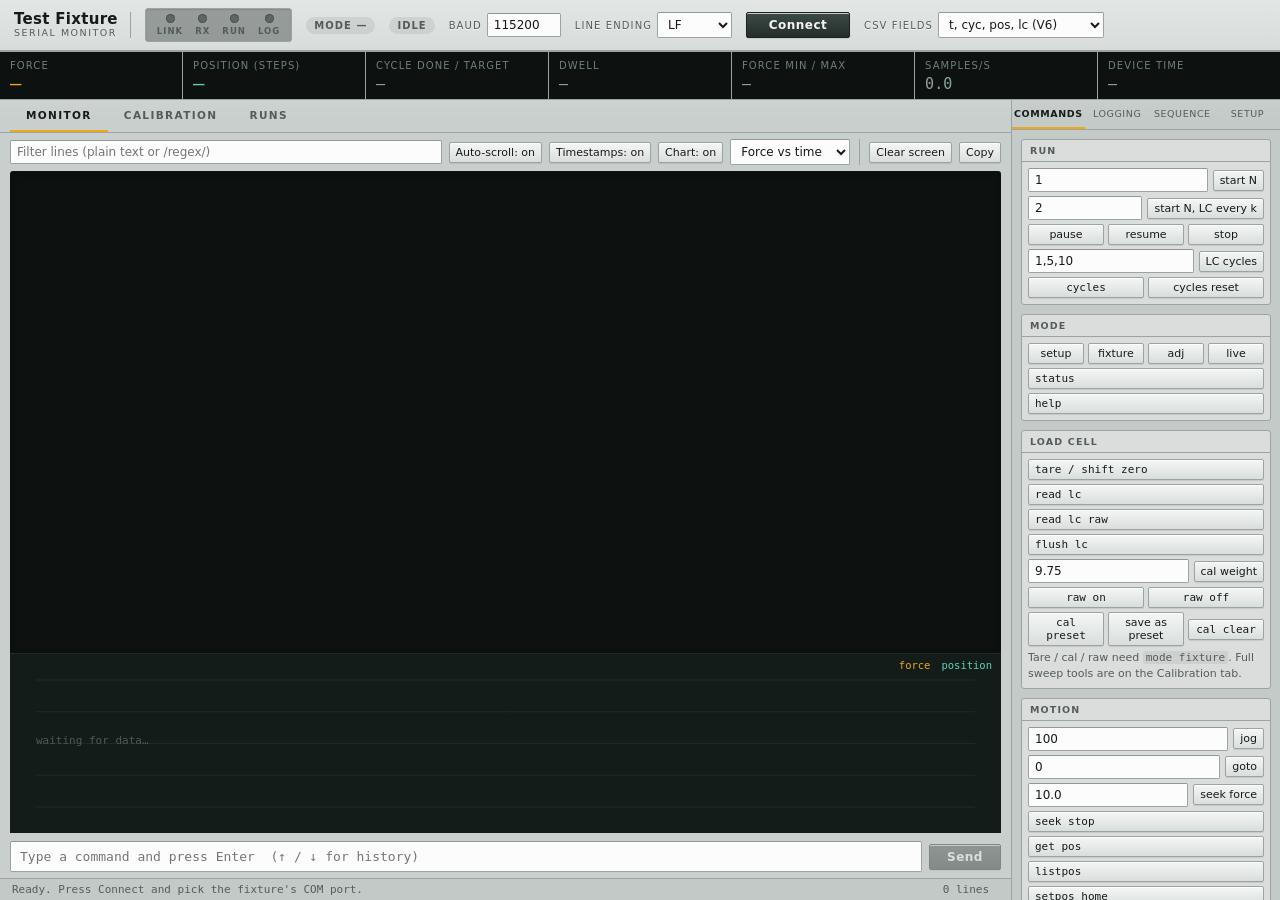
<file: TestFixtureV5.5/Test_Fixture_Serial_Monitor.html>
<!DOCTYPE html>
<html lang="en">
<head>
<meta charset="utf-8">
<meta name="viewport" content="width=device-width, initial-scale=1">
<title>Test Fixture — Serial Monitor</title>
<style>
:root{
  --chassis:#c9cfcd;
  --chassis-hi:#e2e6e4;
  --chassis-lo:#9aa5a1;
  --panel:#eceeed;
  --ink:#161b19;
  --ink-2:#525d59;
  --readout:#0d1211;
  --readout-2:#141c1a;
  --grid:#1e2a27;
  --amber:#f0a71c;
  --teal:#5fd0b4;
  --alert:#d8482c;
  --echo:#e9e3cc;
  --mono: ui-monospace, "Cascadia Mono", "Consolas", "DejaVu Sans Mono", monospace;
  --ui: "Segoe UI", system-ui, -apple-system, sans-serif;
  --rail: 268px;
}
*{box-sizing:border-box}
html,body{height:100%}
body{
  margin:0;
  font-family:var(--ui);
  color:var(--ink);
  background:var(--chassis);
  background-image:linear-gradient(180deg,var(--chassis-hi) 0%,var(--chassis) 120px);
  font-size:13px;
  overflow:hidden;
}
button,input,select,textarea{font-family:inherit;font-size:12px;color:var(--ink)}

/* ---------- engraved label treatment ---------- */
.lbl{
  font-size:10px;
  letter-spacing:.11em;
  text-transform:uppercase;
  color:var(--ink-2);
  text-shadow:0 1px 0 rgba(255,255,255,.75);
  white-space:nowrap;
}

/* ---------- chassis controls ---------- */
input[type=text],input[type=number],select{
  background:#fbfcfb;
  border:1px solid var(--chassis-lo);
  border-top-color:#8d9995;
  border-radius:2px;
  padding:4px 6px;
  min-width:0;
}
input:focus,select:focus,button:focus-visible,textarea:focus{
  outline:2px solid var(--amber);
  outline-offset:1px;
}
.btn{
  background:linear-gradient(180deg,#f4f6f5,#d9dedc);
  border:1px solid var(--chassis-lo);
  border-radius:2px;
  padding:5px 9px;
  cursor:pointer;
  text-align:left;
  box-shadow:0 1px 0 rgba(255,255,255,.7) inset, 0 1px 1px rgba(0,0,0,.09);
}
.btn:hover{background:linear-gradient(180deg,#fff,#e4e9e7)}
.btn:active{background:linear-gradient(180deg,#cfd5d3,#e6ebe9);box-shadow:0 1px 2px rgba(0,0,0,.18) inset}
.btn:disabled{opacity:.42;cursor:not-allowed}
.btn.primary{
  background:linear-gradient(180deg,#3d4a46,#242e2b);
  color:#f2f5f4;border-color:#1b2320;
  text-align:center;font-weight:600;letter-spacing:.04em;
}
.btn.primary:hover{background:linear-gradient(180deg,#4b5a55,#2c3733)}
.btn.on{background:linear-gradient(180deg,#f6c862,#e0940f);border-color:#b5760a}
.btn.mono{font-family:var(--mono);font-size:11.5px}
.btn.tiny{padding:3px 6px;font-size:11px}

/* ---------- layout ---------- */
.app{display:flex;flex-direction:column;height:100%}

/* header plate */
.plate{
  display:flex;align-items:center;gap:14px;flex-wrap:wrap;
  padding:8px 14px;
  border-bottom:1px solid var(--chassis-lo);
  box-shadow:0 1px 0 rgba(255,255,255,.6);
}
.mark{display:flex;flex-direction:column;line-height:1.05;padding-right:12px;border-right:1px solid var(--chassis-lo)}
.mark b{font-size:15px;letter-spacing:.02em}
.mark span{font-size:9.5px;letter-spacing:.16em;text-transform:uppercase;color:var(--ink-2)}
.field{display:flex;align-items:center;gap:5px}

/* LEDs — signature element */
.leds{display:flex;gap:12px;padding:5px 11px;background:#20292661;border:1px solid var(--chassis-lo);border-radius:3px;box-shadow:0 1px 2px rgba(0,0,0,.12) inset}
.led{display:flex;flex-direction:column;align-items:center;gap:3px}
.led i{
  width:9px;height:9px;border-radius:50%;
  background:#5c6663;box-shadow:0 0 0 1px #00000038 inset;
  transition:background .12s,box-shadow .12s;
}
.led.on i{background:var(--amber);box-shadow:0 0 7px var(--amber),0 0 0 1px #00000038 inset}
.led.on.link i{background:#57d07f;box-shadow:0 0 7px #57d07f}
.led.on.log i{background:var(--teal);box-shadow:0 0 7px var(--teal)}
.led.err i{background:var(--alert);box-shadow:0 0 8px var(--alert)}
.led b{font-size:8.5px;letter-spacing:.12em;color:var(--ink-2);font-weight:600}

/* readout row */
.readout-strip{
  display:flex;gap:1px;background:var(--chassis-lo);
  border-top:1px solid var(--chassis-lo);border-bottom:1px solid var(--chassis-lo);
}
.rd{flex:1;background:var(--readout);padding:5px 10px;min-width:0}
.rd .lbl{color:#6f8079;text-shadow:none}
.rd b{
  display:block;font-family:var(--mono);font-size:19px;font-weight:500;
  color:var(--amber);letter-spacing:.01em;
  font-variant-numeric:tabular-nums;
  white-space:nowrap;overflow:hidden;text-overflow:ellipsis;
}
.rd.sec b{color:var(--teal)}
.rd.dim b{color:#8fa39c;font-size:15px;padding-top:3px}

/* main */
main{flex:1;display:flex;min-height:0}
.stage{flex:1;display:flex;flex-direction:column;min-width:0;border-right:1px solid var(--chassis-lo)}

.toolbar{display:flex;align-items:center;gap:7px;padding:6px 10px;flex-wrap:wrap}
.toolbar .grow{flex:1;min-width:90px}
.sep{width:1px;align-self:stretch;background:var(--chassis-lo);margin:0 2px}

/* monitor */
#monitor{
  flex:1;margin:0 10px;padding:8px 10px;
  background:var(--readout);
  border:1px solid #06090800;
  border-radius:3px 3px 0 0;
  box-shadow:0 2px 6px rgba(0,0,0,.28) inset;
  overflow:auto;overflow-anchor:none;
  font-family:var(--mono);font-size:12px;line-height:1.42;
  color:#c3d2cd;
  white-space:pre;
  scrollbar-color:#3a4a45 var(--readout);
}
#monitor .ln{display:block}
#monitor .ts{color:#5d6f69}
#monitor .k-data{color:#c3d2cd}
#monitor .k-cal{color:var(--teal)}
#monitor .k-buf{color:#4c9d87}
#monitor .k-tag{color:var(--amber)}
#monitor .k-err{color:var(--alert);font-weight:600}
#monitor .k-echo{color:var(--echo);font-weight:600}
#monitor .k-sys{color:#7d8f89;font-style:italic}
#monitor mark{background:var(--amber);color:#0d1211;border-radius:1px}

/* chart */
#chartWrap{margin:0 10px;background:var(--readout-2);border-top:1px solid var(--grid);position:relative;height:180px}
#chartWrap.hidden{display:none}
#chart{display:block;width:100%;height:100%}
.chart-legend{position:absolute;top:5px;right:9px;display:flex;gap:11px;font-family:var(--mono);font-size:10.5px;pointer-events:none}
.chart-legend span:first-child{color:var(--amber)}
.chart-legend span:last-child{color:var(--teal)}

/* command bar */
.cmdbar{display:flex;gap:7px;align-items:center;padding:8px 10px 6px}
#cmd{flex:1;font-family:var(--mono);font-size:13px;padding:7px 9px;background:#fbfcfb}
.statusbar{
  display:flex;gap:10px;align-items:center;
  padding:4px 12px;border-top:1px solid var(--chassis-lo);
  background:#00000008;font-family:var(--mono);font-size:11px;color:var(--ink-2);
}
.statusbar .spacer{flex:1}
.statusbar.err{color:var(--alert);font-weight:600}

/* right rail */
.rail{width:var(--rail);display:flex;flex-direction:column;min-height:0;background:#00000006}
.rail-tabs{display:flex;border-bottom:1px solid var(--chassis-lo)}
.rail-tabs button{
  flex:1;background:none;border:0;border-bottom:2px solid transparent;
  padding:8px 2px;cursor:pointer;font-size:9.5px;letter-spacing:.06em;text-transform:uppercase;color:var(--ink-2);
}
.rail-tabs button[aria-selected=true]{color:var(--ink);border-bottom-color:var(--amber);font-weight:700}
.rail-body{flex:1;overflow:auto;padding:9px}
.rail-panel{display:none}
.rail-panel.active{display:block}
.grp{border:1px solid var(--chassis-lo);border-radius:3px;margin-bottom:9px;background:#ffffff5c}
.grp>h3{
  margin:0;padding:5px 8px;font-size:9.5px;letter-spacing:.12em;text-transform:uppercase;
  color:var(--ink-2);border-bottom:1px solid var(--chassis-lo);font-weight:700;
}
.grp>div{padding:6px;display:flex;flex-direction:column;gap:4px}
.row{display:flex;gap:5px;align-items:center}
.row input{flex:1}
.stack{display:flex;flex-direction:column;gap:5px}
.hint{font-size:11px;color:var(--ink-2);line-height:1.45}
.hint code{font-family:var(--mono);background:#0000000f;padding:0 3px;border-radius:2px}
textarea{
  width:100%;font-family:var(--mono);font-size:11.5px;
  border:1px solid var(--chassis-lo);border-radius:2px;padding:6px;background:#fbfcfb;resize:vertical;
}
.pathline{font-family:var(--mono);font-size:10.5px;color:var(--ink-2);word-break:break-all;line-height:1.35}


/* view tabs on the stage */
.view-tabs{display:flex;gap:0;padding:0 10px;border-bottom:1px solid var(--chassis-lo)}
.view-tabs button{
  background:none;border:0;border-bottom:2px solid transparent;
  padding:9px 16px;cursor:pointer;font-size:10.5px;letter-spacing:.13em;
  text-transform:uppercase;color:var(--ink-2);font-weight:600;
}
.view-tabs button[aria-selected=true]{color:var(--ink);border-bottom-color:var(--amber)}
.view{display:none;flex:1;min-height:0;flex-direction:column}
.view.active{display:flex}

/* shared panel bits for cal + runs views */
.panel{padding:9px 10px;display:flex;flex-wrap:wrap;gap:9px;align-items:flex-end}
.ctl{display:flex;flex-direction:column;gap:3px}
.ctl input,.ctl select{height:26px}
.ctl.w-s input,.ctl.w-s select{width:88px}
.ctl.w-m input,.ctl.w-m select{width:140px}
.ctl.w-l{flex:1;min-width:180px}
.ctl.w-l input{width:100%}
.btnrow{display:flex;gap:5px;align-items:center}
.btnrow .btn{text-align:center}
.chk{display:flex;align-items:center;gap:5px;height:26px}
.note{
  margin:0 10px 8px;padding:7px 10px;border-left:3px solid var(--amber);
  background:#f0a71c1f;font-size:11.5px;line-height:1.5;border-radius:0 2px 2px 0;
}
.note.warn{border-left-color:var(--alert);background:#d8482c17}
.note.hidden{display:none}
.split{display:flex;flex:1;min-height:0;gap:0}
.plotbox{flex:1;min-width:0;margin:0 0 0 10px;background:var(--readout);border-radius:3px;position:relative}
.plotbox canvas{display:block;width:100%;height:100%}
.sidebox{width:300px;display:flex;flex-direction:column;min-height:0;padding:0 10px}
.tablewrap{flex:1;overflow:auto;border:1px solid var(--chassis-lo);border-radius:2px;background:#fff}
table.pts{width:100%;border-collapse:collapse;font-family:var(--mono);font-size:11px}
table.pts th{
  position:sticky;top:0;background:var(--chassis-hi);text-align:right;padding:5px 6px;
  font-family:var(--ui);font-size:9.5px;letter-spacing:.09em;text-transform:uppercase;
  border-bottom:1px solid var(--chassis-lo);color:var(--ink-2);
}
table.pts td{padding:3px 6px;text-align:right;border-bottom:1px solid #0000000e;font-variant-numeric:tabular-nums}
table.pts td:last-child{text-align:center;width:52px}
table.pts tr:hover{background:#f0a71c1a}
table.pts .send{padding:1px 7px;font-size:10px}
pre.seqview{
  margin:0;flex:1;overflow:auto;background:var(--readout);color:#c3d2cd;
  font-family:var(--mono);font-size:11px;line-height:1.45;padding:8px 10px;border-radius:3px;
}
.metrics{display:flex;gap:16px;flex-wrap:wrap;padding:6px 10px;font-family:var(--mono);font-size:11px;color:var(--ink-2)}
.metrics b{color:var(--ink);font-weight:600}
.pill{
  display:inline-flex;align-items:center;gap:5px;
  padding:3px 8px;border-radius:10px;font-size:10px;letter-spacing:.1em;
  text-transform:uppercase;font-weight:700;background:#00000012;color:var(--ink-2);
}
.pill.run{background:#57d07f33;color:#1a6b3c}
.pill.pause{background:#f0a71c33;color:#8a5a00}
.pill.done{background:#5fd0b433;color:#1a5c4e}
.pill.err{background:#d8482c22;color:var(--alert)}
.subhead{font-size:10px;letter-spacing:.12em;text-transform:uppercase;color:var(--ink-2);font-weight:700;padding:2px 0}
.toggle.on{background:linear-gradient(180deg,#f6c862,#e0940f);border-color:#b5760a}
@media (max-width:1200px){ .sidebox{width:240px} }

@media (max-width:900px){
  body{overflow:auto}
  main{flex-direction:column}
  .rail{width:auto;border-top:1px solid var(--chassis-lo)}
  .stage{border-right:0}
  #monitor{min-height:320px}
}
@media (prefers-reduced-motion:reduce){*{transition:none!important}}
</style>
</head>
<body>
<div class="app">

  <!-- ================= header plate ================= -->
  <header class="plate">
    <div class="mark">
      <b>Test Fixture</b>
      <span>Serial Monitor</span>
    </div>

    <div class="leds">
      <div class="led link" id="ledLink"><i></i><b>LINK</b></div>
      <div class="led" id="ledRx"><i></i><b>RX</b></div>
      <div class="led" id="ledRun"><i></i><b>RUN</b></div>
      <div class="led log" id="ledLog"><i></i><b>LOG</b></div>
    </div>
    <span class="pill" id="pillMode">mode —</span>
    <span class="pill" id="pillState">idle</span>

    <div class="field">
      <span class="lbl">Baud</span>
      <input type="number" id="baud" value="115200" style="width:74px">
    </div>
    <div class="field">
      <span class="lbl">Line ending</span>
      <select id="eol">
        <option value="lf" selected>LF</option>
        <option value="crlf">CR+LF</option>
        <option value="cr">CR</option>
        <option value="none">None</option>
      </select>
    </div>
    <button class="btn primary" id="btnConnect" style="min-width:104px">Connect</button>

    <div class="field">
      <span class="lbl">CSV fields</span>
      <select id="fieldOrder" title="Order of the 4 comma-separated numbers the firmware prints">
        <option value="v6" selected>t, cyc, pos, lc  (V6)</option>
        <option value="legacy">cyc, t, pos, lc  (legacy)</option>
      </select>
    </div>
  </header>

  <!-- ================= live readouts ================= -->
  <div class="readout-strip">
    <div class="rd"><span class="lbl">Force</span><b id="rdForce">—</b></div>
    <div class="rd sec"><span class="lbl">Position (steps)</span><b id="rdPos">—</b></div>
    <div class="rd dim"><span class="lbl">Cycle done / target</span><b id="rdCycle">—</b></div>
    <div class="rd dim"><span class="lbl">Dwell</span><b id="rdDwell">—</b></div>
    <div class="rd dim"><span class="lbl">Force min / max</span><b id="rdRange">—</b></div>
    <div class="rd dim"><span class="lbl">Samples/s</span><b id="rdRate">0.0</b></div>
    <div class="rd dim"><span class="lbl">Device time</span><b id="rdTime">—</b></div>
  </div>

  <main>
    <!-- ================= stage ================= -->
    <section class="stage">
      <div class="view-tabs" role="tablist">
        <button role="tab" aria-selected="true" data-view="monitor">Monitor</button>
        <button role="tab" aria-selected="false" data-view="cal">Calibration</button>
        <button role="tab" aria-selected="false" data-view="runs">Runs</button>
      </div>

      <div class="view active" id="view-monitor">
      <div class="toolbar">
        <input type="text" id="filter" class="grow" placeholder="Filter lines (plain text or /regex/)">
        <button class="btn tiny" id="btnScroll" aria-pressed="true">Auto-scroll: on</button>
        <button class="btn tiny" id="btnTs" aria-pressed="true">Timestamps: on</button>
        <button class="btn tiny" id="btnChart" aria-pressed="true">Chart: on</button>
        <select id="chartMode" style="width:120px">
          <option value="time">Force vs time</option>
          <option value="xy">Force vs position</option>
        </select>
        <div class="sep"></div>
        <button class="btn tiny" id="btnClear">Clear screen</button>
        <button class="btn tiny" id="btnCopy">Copy</button>
      </div>

      <div id="monitor" tabindex="0" role="log" aria-live="polite"></div>

      <div id="chartWrap">
        <canvas id="chart"></canvas>
        <div class="chart-legend"><span>force</span><span>position</span></div>
      </div>
      </div><!-- /view-monitor -->

      <!-- ============ CALIBRATION (fixture bring-up + cal sweep) ============ -->
      <div class="view" id="view-cal">
        <div class="panel">
          <div class="ctl" style="min-width:220px">
            <span class="lbl">Fixture mode</span>
            <div class="btnrow">
              <button class="btn tiny mono" data-cmd="mode fixture">mode fixture</button>
              <button class="btn tiny mono" data-cmd="status">status</button>
            </div>
          </div>
          <div class="ctl" style="min-width:280px">
            <span class="lbl">Zero / home</span>
            <div class="btnrow">
              <button class="btn tiny" id="calTare">Tare (shift zero here)</button>
              <button class="btn tiny mono" data-cmd="setpos home">setpos home</button>
            </div>
          </div>
          <div class="ctl w-s"><span class="lbl">Known weight</span><input type="number" id="calKnownWeight" value="9.75" step="0.01"></div>
          <div class="ctl" style="min-width:260px">
            <span class="lbl">Point cal</span>
            <div class="btnrow">
              <button class="btn tiny" id="calAddPoint">cal weight</button>
              <button class="btn tiny mono" data-cmd="read lc">read lc</button>
              <button class="btn tiny mono" data-cmd="read lc raw">read lc raw</button>
            </div>
          </div>
          <div class="ctl" style="min-width:280px">
            <span class="lbl">Table</span>
            <div class="btnrow">
              <button class="btn tiny mono" data-cmd="cal clear">cal clear</button>
              <button class="btn tiny mono" data-cmd="cal preset">cal preset</button>
              <button class="btn tiny" data-cmd="cal preset save">Save as preset</button>
              <button class="btn tiny mono" data-cmd="save">save</button>
            </div>
          </div>
        </div>

        <div class="panel" style="padding-top:0">
          <div class="ctl" style="min-width:360px">
            <span class="lbl">Sweep sequence (hat preset)</span>
            <div class="btnrow">
              <button class="btn tiny" id="calLoadSweepSeq">Load sweep sequence</button>
              <button class="btn tiny" id="calStart1">Start 1 cycle</button>
              <button class="btn tiny mono" data-cmd="lc raw on">lc raw on</button>
              <button class="btn tiny mono" data-cmd="lc raw off">lc raw off</button>
            </div>
          </div>
          <div class="hint" style="align-self:center;max-width:420px">
            Calibration commands need <code>mode fixture</code>. Loading the sweep sequence switches to setup, clears the current sequence, and writes a slow raw-ADC pass.
          </div>
        </div>

        <div class="subhead" style="padding:4px 10px 0">Cal sweep — capture [CAL] lines, fit a sine, upload points</div>
        <div class="panel">
          <div class="ctl w-s"><span class="lbl">Max torque</span><input type="number" id="calMaxTorque" value="25.0" step="0.01"></div>
          <div class="ctl w-s"><span class="lbl">Steps / rev</span><input type="number" id="calSpr" value="1600" step="1"></div>
          <div class="chk"><input type="checkbox" id="calRefine" checked><label for="calRefine" class="lbl">Refine &#969;</label></div>
          <div class="chk"><input type="checkbox" id="calRobust" checked><label for="calRobust" class="lbl">Reject outliers</label></div>
          <div class="chk"><input type="checkbox" id="calPrefilter"><label for="calPrefilter" class="lbl">Extra PC-side ADC filter</label></div>
          <div class="ctl w-m"><span class="lbl">Points from</span>
            <select id="calSource">
              <option value="measured" selected>Measured samples</option>
              <option value="fitted">Fitted curve</option>
            </select>
          </div>
          <div class="ctl w-m"><span class="lbl">Spacing</span>
            <select id="calSpacing">
              <option value="value" selected>Even across raw range</option>
              <option value="rank">Even by rank (old tool)</option>
            </select>
          </div>
          <div class="ctl w-s"><span class="lbl">Points</span><input type="number" id="calN" value="10" min="2" max="30" step="1"></div>
        </div>

        <div class="panel" style="padding-top:0">
          <div class="btnrow">
            <button class="btn" id="calStart">Start capture</button>
            <button class="btn" id="calStop" disabled>Stop capture</button>
            <button class="btn" id="calProcess" disabled>Process sweep</button>
            <button class="btn" id="calClear">Clear</button>
          </div>
        </div>

        <div class="metrics">
          <span>Samples <b id="calCount">0</b></span>
          <span>Dropped <b id="calDropped">0</b></span>
          <span>Amplitude <b id="calA">—</b></span>
          <span>Phase <b id="calPhi">—</b></span>
          <span>Offset <b id="calC">—</b></span>
          <span>Fitted steps/rev <b id="calSprFit">—</b></span>
          <span>RMSE <b id="calRmse">—</b></span>
          <span>Rejected <b id="calRej">—</b></span>
        </div>

        <div class="note warn hidden" id="calCollinear">
          Points taken from the fitted curve lie exactly on one sine. Once converted to torque they are
          perfectly collinear, so a 10-point table behaves identically to a 2-point calibration. Use
          measured samples if you want the table to capture real sensor nonlinearity.
        </div>

        <div class="split">
          <div class="plotbox"><canvas id="calPlot"></canvas></div>
          <div class="sidebox">
            <span class="lbl" style="padding:0 0 4px">Calibration points</span>
            <div class="tablewrap">
              <table class="pts" id="calTable">
                <thead><tr><th>#</th><th>Raw ADC</th><th>Torque</th><th></th></tr></thead>
                <tbody></tbody>
              </table>
            </div>
            <div class="stack" style="padding:7px 0 9px">
              <button class="btn tiny" id="calSendAll" disabled style="text-align:center">Send all points to fixture</button>
              <div class="row" style="gap:5px">
                <button class="btn tiny" id="calCopyBlock" style="flex:1;text-align:center">Copy upload block</button>
                <button class="btn tiny" id="calCopyArrays" style="flex:1;text-align:center">Copy firmware arrays</button>
              </div>
              <button class="btn tiny" id="calDownload" style="text-align:center">Download sweep CSV</button>
            </div>
          </div>
        </div>
      </div><!-- /view-cal -->

      <!-- ============ RUNS ============ -->
      <div class="view" id="view-runs">
        <div class="panel">
          <div class="ctl w-s"><span class="lbl">Target cycles</span><input type="number" id="runCycles" value="1" min="1" step="1" title="Absolute target: run until completed cycles reach this number"></div>
          <div class="ctl w-m"><span class="lbl">LC logging</span>
            <select id="runLcProfile">
              <option value="all" selected>All cycles</option>
              <option value="every">Every k-th cycle</option>
              <option value="list">Listed cycles only</option>
            </select>
          </div>
          <div class="ctl w-s" id="runLcEveryWrap" style="display:none"><span class="lbl">Every k</span><input type="number" id="runLcEvery" value="2" min="1" step="1"></div>
          <div class="ctl w-m" id="runLcListWrap" style="display:none"><span class="lbl">Cycle list</span><input type="text" id="runLcList" placeholder="1,5,10"></div>
          <div class="ctl w-l"><span class="lbl">Run notes</span><input type="text" id="runNotes" placeholder="Part number, operator, conditions…"></div>
        </div>

        <div class="panel" style="padding-top:0">
          <div class="chk"><input type="checkbox" id="runResetFirst"><label for="runResetFirst" class="lbl">Reset cycles before start</label></div>
          <div class="btnrow">
            <button class="btn" id="runFetchSeq">Fetch sequence</button>
            <button class="btn" id="runStart" disabled>Start run</button>
            <button class="btn" id="runPause">Pause</button>
            <button class="btn" id="runResume">Resume</button>
            <button class="btn" id="runStop" disabled>Stop capture</button>
            <button class="btn" id="runResetCyc" title="Clear completed count to 0. Target is kept and saved on the fixture.">Reset cycles</button>
            <button class="btn" id="runSave" disabled>Save run</button>
          </div>
        </div>

        <div class="metrics">
          <span>Run <b id="runId">—</b></span>
          <span>Samples <b id="runSamples">0</b></span>
          <span>Cycles seen <b id="runCyclesSeen">—</b></span>
          <span>Fixture cycles <b id="runFixCyc">—</b></span>
          <span>Duration <b id="runDur">—</b></span>
          <span>Sequence steps <b id="runSeqCount">—</b></span>
          <span>State <b id="runStateLbl">—</b></span>
        </div>

        <div class="note hidden" id="runNote"></div>

        <div class="split">
          <div class="plotbox"><canvas id="runPlot"></canvas></div>
          <div class="sidebox">
            <span class="lbl" style="padding:0 0 4px">Sequence on the fixture</span>
            <pre class="seqview" id="runSeqView">Press Fetch sequence.</pre>
            <div class="stack" style="padding:7px 0 9px">
              <button class="btn tiny" id="runPickDir" style="text-align:center">Choose run folder…</button>
              <div class="pathline" id="runDirPath">No folder chosen — Save run will download the workbook.</div>
              <div class="hint"><code>start N</code> is an absolute target: the fixture runs until completed cycles reach N (saved in NVS). Use Reset cycles to start from 0.</div>
            </div>
          </div>
        </div>
      </div><!-- /view-runs -->

      <div class="cmdbar">
        <input type="text" id="cmd" placeholder="Type a command and press Enter  (↑ / ↓ for history)" autocomplete="off" spellcheck="false" disabled>
        <button class="btn primary" id="btnSend" disabled style="min-width:72px">Send</button>
      </div>

      <div class="statusbar" id="status">
        <span id="statusText">Connect a fixture to start.</span>
        <span class="spacer"></span>
        <span id="statLines">0 lines</span>
        <span id="statFile"></span>
      </div>
    </section>

    <!-- ================= right rail ================= -->
    <aside class="rail">
      <div class="rail-tabs" role="tablist">
        <button role="tab" aria-selected="true" data-tab="cmds">Commands</button>
        <button role="tab" aria-selected="false" data-tab="log">Logging</button>
        <button role="tab" aria-selected="false" data-tab="seq">Sequence</button>
        <button role="tab" aria-selected="false" data-tab="setup">Setup</button>
      </div>

      <div class="rail-body">
        <!-- ---- commands ---- -->
        <div class="rail-panel active" id="tab-cmds">
          <div class="grp">
            <h3>Run</h3>
            <div>
              <div class="row">
                <input type="number" id="cycles" value="1" min="1" step="1">
                <button class="btn tiny" data-tpl="start {cycles}">start N</button>
              </div>
              <div class="row">
                <input type="number" id="lcEvery" value="2" min="1" step="1">
                <button class="btn tiny" data-tpl="start {cycles} LC every {lcEvery}">start N, LC every k</button>
              </div>
              <div class="row" style="gap:4px">
                <button class="btn tiny" data-cmd="pause" style="flex:1;text-align:center">pause</button>
                <button class="btn tiny" data-cmd="resume" style="flex:1;text-align:center">resume</button>
                <button class="btn tiny" data-cmd="stop" style="flex:1;text-align:center">stop</button>
              </div>
              <div class="row">
                <input type="text" id="lcCyclesList" value="1,5,10" placeholder="1,5,10">
                <button class="btn tiny" data-tpl="start {cycles} LC cycles {lcCyclesList}">LC cycles</button>
              </div>
              <div class="row" style="gap:4px">
                <button class="btn tiny mono" data-cmd="cycles" style="flex:1;text-align:center">cycles</button>
                <button class="btn tiny" data-cmd="cycles reset" style="flex:1;text-align:center">cycles reset</button>
              </div>
            </div>
          </div>

          <div class="grp">
            <h3>Mode</h3>
            <div>
              <div class="row" style="gap:4px">
                <button class="btn tiny" data-cmd="mode setup" style="flex:1;text-align:center">setup</button>
                <button class="btn tiny" data-cmd="mode fixture" style="flex:1;text-align:center">fixture</button>
                <button class="btn tiny" data-cmd="mode adj" style="flex:1;text-align:center">adj</button>
                <button class="btn tiny" data-cmd="mode live" style="flex:1;text-align:center">live</button>
              </div>
              <button class="btn tiny mono" data-cmd="status">status</button>
              <button class="btn tiny mono" data-cmd="help">help</button>
            </div>
          </div>

          <div class="grp">
            <h3>Load cell</h3>
            <div>
              <button class="btn tiny mono" data-cmd="tare">tare / shift zero</button>
              <button class="btn tiny mono" data-cmd="read lc">read lc</button>
              <button class="btn tiny mono" data-cmd="read lc raw">read lc raw</button>
              <button class="btn tiny mono" data-cmd="flush lc">flush lc</button>
              <div class="row">
                <input type="number" id="knownWeight" value="9.75" step="0.01">
                <button class="btn tiny" data-tpl="cal weight {knownWeight}">cal weight</button>
              </div>
              <div class="row" style="gap:4px">
                <button class="btn tiny mono" data-cmd="lc raw on" style="flex:1;text-align:center">raw on</button>
                <button class="btn tiny mono" data-cmd="lc raw off" style="flex:1;text-align:center">raw off</button>
              </div>
              <div class="row" style="gap:4px">
                <button class="btn tiny mono" data-cmd="cal preset" style="flex:1;text-align:center">cal preset</button>
                <button class="btn tiny" data-cmd="cal preset save" style="flex:1;text-align:center">save as preset</button>
                <button class="btn tiny mono" data-cmd="cal clear" style="flex:1;text-align:center">cal clear</button>
              </div>
              <div class="hint">Tare / cal / raw need <code>mode fixture</code>. Full sweep tools are on the Calibration tab.</div>
            </div>
          </div>

          <div class="grp">
            <h3>Motion</h3>
            <div>
              <div class="row">
                <input type="number" id="jogSteps" value="100" step="1">
                <button class="btn tiny" data-tpl="jog {jogSteps}">jog</button>
              </div>
              <div class="row">
                <input type="text" id="gotoPos" value="0" placeholder="steps or XA">
                <button class="btn tiny" data-tpl="goto {gotoPos}">goto</button>
              </div>
              <div class="row">
                <input type="number" id="seekForce" value="10.0" step="0.1">
                <button class="btn tiny" data-tpl="seek force {seekForce}">seek force</button>
              </div>
              <button class="btn tiny mono" data-cmd="seek stop">seek stop</button>
              <button class="btn tiny mono" data-cmd="get pos">get pos</button>
              <button class="btn tiny mono" data-cmd="listpos">listpos</button>
              <button class="btn tiny mono" data-cmd="setpos home">setpos home</button>
              <div class="row" style="gap:4px">
                <button class="btn tiny" data-cmd="setpos XA" style="flex:1;text-align:center">setpos XA</button>
                <button class="btn tiny" data-cmd="setpos XB" style="flex:1;text-align:center">setpos XB</button>
                <button class="btn tiny" data-cmd="setpos XC" style="flex:1;text-align:center">setpos XC</button>
                <button class="btn tiny" data-cmd="setpos XD" style="flex:1;text-align:center">setpos XD</button>
              </div>
            </div>
          </div>

          <div class="grp">
            <h3>Servo &amp; break beam</h3>
            <div>
              <div class="row">
                <input type="number" id="servoDeg" value="90" min="0" max="180" step="1">
                <button class="btn tiny" data-tpl="servo {servoDeg}">servo deg</button>
              </div>
              <div class="row" style="gap:4px">
                <button class="btn tiny mono" data-cmd="servo goto SA" style="flex:1;text-align:center">SA</button>
                <button class="btn tiny mono" data-cmd="servo goto SB" style="flex:1;text-align:center">SB</button>
                <button class="btn tiny mono" data-cmd="servo goto SC" style="flex:1;text-align:center">SC</button>
                <button class="btn tiny mono" data-cmd="servo goto SD" style="flex:1;text-align:center">SD</button>
              </div>
              <button class="btn tiny mono" data-cmd="servo list">servo list</button>
              <button class="btn tiny mono" data-cmd="servo off">servo off</button>
              <button class="btn tiny mono" data-cmd="read bb">read bb</button>
            </div>
          </div>

          <div class="grp">
            <h3>Sample rate (mode setup)</h3>
            <div>
              <button class="btn tiny mono" data-cmd="set lc_motion_samples 1">set lc_motion_samples 1</button>
              <button class="btn tiny mono" data-cmd="set lc_sampler_ms 13">set lc_sampler_ms 13</button>
              <button class="btn tiny mono" data-cmd="set lc_sampler_ms 0">set lc_sampler_ms 0</button>
              <button class="btn tiny mono" data-cmd="set lc_ring 1">set lc_ring 1</button>
              <button class="btn tiny mono" data-cmd="set lc_ring 0">set lc_ring 0</button>
            </div>
          </div>

          <div class="grp">
            <h3>Storage</h3>
            <div>
              <div class="row" style="gap:4px">
                <button class="btn tiny mono" data-cmd="save" style="flex:1;text-align:center">save</button>
                <button class="btn tiny mono" data-cmd="load" style="flex:1;text-align:center">load</button>
              </div>
              <div class="row" style="gap:4px">
                <button class="btn tiny mono" data-cmd="save seq" style="flex:1;text-align:center">save seq</button>
                <button class="btn tiny mono" data-cmd="load seq" style="flex:1;text-align:center">load seq</button>
              </div>
              <div class="row" style="gap:4px">
                <button class="btn tiny mono" data-cmd="list seq" style="flex:1;text-align:center">list seq</button>
                <button class="btn tiny mono" data-cmd="clear seq" style="flex:1;text-align:center">clear seq</button>
              </div>
              <div class="row" style="gap:4px">
                <button class="btn tiny" data-cmd="wipe seq" style="flex:1;text-align:center">wipe seq</button>
                <button class="btn tiny" id="btnWipeAll" style="flex:1;text-align:center">wipe all</button>
              </div>
            </div>
          </div>

          <div class="grp">
            <h3>Your presets</h3>
            <div id="presetList"></div>
            <div style="padding:0 6px 6px">
              <div class="row">
                <input type="text" id="presetNew" placeholder="e.g. set speed 800">
                <button class="btn tiny" id="btnAddPreset">Add</button>
              </div>
            </div>
          </div>
        </div>

        <!-- ---- logging ---- -->
        <div class="rail-panel" id="tab-log">
          <div class="grp">
            <h3>Live CSV to disk</h3>
            <div>
              <div class="row"><span class="lbl" style="width:64px">Test name</span><input type="text" id="testName" value="run"></div>
              <div class="row"><span class="lbl" style="width:64px">Max MB</span><input type="number" id="maxMb" value="10" min="1" step="1"></div>
              <div class="row"><span class="lbl" style="width:64px">Flush</span><input type="number" id="flushSec" value="2" min="1" step="1" title="Seconds between commits to disk"></div>
              <button class="btn tiny" id="btnPickDir" style="text-align:center">Choose log folder…</button>
              <button class="btn tiny" id="btnLogToggle" style="text-align:center" disabled>Start logging</button>
              <div class="pathline" id="logPath">No folder selected. Recording to memory only — use Download CSV below.</div>
            </div>
          </div>

          <div class="grp">
            <h3>Buffer</h3>
            <div>
              <button class="btn tiny" id="btnDownload" style="text-align:center">Download CSV of this session</button>
              <button class="btn tiny" id="btnDownloadTxt" style="text-align:center">Download raw text</button>
              <button class="btn tiny" id="btnResetStats" style="text-align:center">Reset min/max and counters</button>
              <div class="hint" id="bufInfo">0 rows held in memory.</div>
            </div>
          </div>

          <div class="grp">
            <h3>Columns written</h3>
            <div>
              <div class="hint">
                <code>pc_time_iso, cycle, device_timestamp, position, force, raw_line</code><br><br>
                Same header as the Python logger, so existing Power Query dashboards and analysis
                scripts keep working. Point Power Query at the newest part file and refresh on a timer.
              </div>
            </div>
          </div>
        </div>

        <!-- ---- sequence ---- -->
        <div class="rail-panel" id="tab-seq">
          <div class="grp">
            <h3>Paste a sequence</h3>
            <div>
              <div class="hint">Sends <code>upload seq</code>, then one line at a time, then <code>END</code>. Firmware auto-saves.</div>
              <textarea id="seqText" rows="12" spellcheck="false" placeholder="FOR 5&#10;  G0 XA F800 LC RT20&#10;  G0 X0&#10;ENDFOR"></textarea>
              <div class="row">
                <span class="lbl" style="width:76px">Gap (ms)</span>
                <input type="number" id="seqGap" value="30" min="0" step="5">
              </div>
              <button class="btn tiny" id="btnSendSeq" style="text-align:center">Upload sequence</button>
              <div class="hint" id="seqStatus"></div>
            </div>
          </div>
        </div>

        <!-- ---- setup ---- -->
        <div class="rail-panel" id="tab-setup">
          <div class="grp">
            <h3>Motion defaults (mode setup)</h3>
            <div>
              <div class="row"><span class="lbl" style="width:72px">Speed</span><input type="number" id="setSpeed" value="800" step="1"><button class="btn tiny" data-tpl="set speed {setSpeed}">set</button></div>
              <div class="row"><span class="lbl" style="width:72px">Accel</span><input type="number" id="setAccel" value="4000" step="1"><button class="btn tiny" data-tpl="set accel {setAccel}">set</button></div>
              <div class="row"><span class="lbl" style="width:72px">Steps/rev</span><input type="number" id="setSpr" value="400" step="1"><button class="btn tiny" data-tpl="set steps_rev {setSpr}">set</button></div>
            </div>
          </div>

          <div class="grp">
            <h3>Load-cell limits</h3>
            <div>
              <div class="row"><span class="lbl" style="width:72px">Upper</span><input type="number" id="setLcUpper" value="20" step="0.01"><button class="btn tiny" data-tpl="set lc_upper {setLcUpper}">set</button></div>
              <div class="row"><span class="lbl" style="width:72px">Lower</span><input type="number" id="setLcLower" value="-20" step="0.01"><button class="btn tiny" data-tpl="set lc_lower {setLcLower}">set</button></div>
              <div class="row" style="gap:4px">
                <button class="btn tiny" data-cmd="set lc_limits 1" style="flex:1;text-align:center">limits on</button>
                <button class="btn tiny" data-cmd="set lc_limits 0" style="flex:1;text-align:center">limits off</button>
              </div>
            </div>
          </div>

          <div class="grp">
            <h3>Seek / force direction</h3>
            <div>
              <div class="hint">+1 if moving in +steps increases measured force. Matches the hat “arrow direction” request via <code>set seek_dir</code>.</div>
              <div class="row" style="gap:4px">
                <button class="btn tiny" data-cmd="set seek_dir 1" style="flex:1;text-align:center">seek_dir +1</button>
                <button class="btn tiny" data-cmd="set seek_dir -1" style="flex:1;text-align:center">seek_dir −1</button>
              </div>
              <div class="row"><span class="lbl" style="width:72px">Kp</span><input type="number" id="setSeekKp" value="40" step="0.1"><button class="btn tiny" data-tpl="set seek_kp {setSeekKp}">set</button></div>
              <div class="row"><span class="lbl" style="width:72px">Vmax</span><input type="number" id="setSeekVmax" value="400" step="1"><button class="btn tiny" data-tpl="set seek_vmax {setSeekVmax}">set</button></div>
            </div>
          </div>

          <div class="grp">
            <h3>Display polarity</h3>
            <div>
              <div class="hint">Inverts charts and readouts only — logged CSV stays as the fixture sent it. Jog invert flips the sign of <code>jog</code> commands.</div>
              <button class="btn tiny" id="btnInvForce" aria-pressed="false" style="text-align:center">Force polarity: normal</button>
              <button class="btn tiny" id="btnInvPos" aria-pressed="false" style="text-align:center">Position polarity: normal</button>
              <button class="btn tiny" id="btnInvJog" aria-pressed="false" style="text-align:center">Jog polarity: normal</button>
            </div>
          </div>

          <div class="grp">
            <h3>Break-beam</h3>
            <div>
              <div class="row" style="gap:4px">
                <button class="btn tiny mono" data-cmd="read bb" style="flex:1;text-align:center">read bb</button>
                <button class="btn tiny mono" data-cmd="read bb1" style="flex:1;text-align:center">bb1</button>
                <button class="btn tiny mono" data-cmd="read bb2" style="flex:1;text-align:center">bb2</button>
              </div>
            </div>
          </div>
        </div>
      </div>
    </aside>
  </main>
</div>

<script>
"use strict";

/* ============================================================
   Test Fixture serial monitor — single file, no dependencies.
   Talks to the ESP32 over the Web Serial API (Chrome / Edge).
   Writes CSV straight to a folder via the File System Access API.
   ============================================================ */

const $ = id => document.getElementById(id);

const MAX_SCREEN_LINES = 4000;   // lines kept in the DOM
const MAX_ROWS         = 200000; // rows kept in memory for download
const MAX_PLOT_POINTS  = 3000;

/* ---------- persisted settings (degrades to memory-only) ---------- */
const store = (() => {
  let ok = true;
  try { localStorage.setItem("__t", "1"); localStorage.removeItem("__t"); }
  catch (e) { ok = false; }
  const mem = {};
  return {
    get(k, d) { try { const v = ok ? localStorage.getItem(k) : mem[k]; return v === null || v === undefined ? d : v; } catch (e) { return d; } },
    set(k, v) { try { if (ok) localStorage.setItem(k, v); else mem[k] = v; } catch (e) {} }
  };
})();

/* ---------- line parsers (match TestFixtureV7.ino output) ---------- */
const RE_LIVE = /\[LIVE\]\s+t=(\d+)\s+cyc=(\d+)\/(\d+)\s+step=(\d+)\/(\d+)\s+pos=(-?\d+)(?:\s+lc=([-+0-9.eE]+))?/;
const RE_CAL  = /\[CAL\]\s+pos=(-?\d+)\s+raw=([-+0-9.eE]+)/;
const RE_BUF  = /\[LCbuf\]\s+t=(\d+)\s+pos=(-?\d+)\s+lc=([-+0-9.eE]+)/;

function parseLine(line) {
  let m = line.match(RE_CAL);
  if (m) return { kind: "cal", t: null, cycle: null, pos: +m[1], force: +m[2] };

  m = line.match(RE_BUF);
  if (m) return { kind: "buf", t: +m[1], cycle: null, pos: +m[2], force: +m[3] };

  m = line.match(RE_LIVE);
  if (m) {
    Device.setCycles(+m[2], +m[3]);
    return { kind: "live", t: +m[1], cycle: +m[2], pos: +m[6], force: m[7] === undefined ? null : +m[7] };
  }

  // Bare CSV: four comma separated numbers.
  const p = line.split(",");
  if (p.length === 4) {
    const n = p.map(s => Number(s.trim()));
    if (n.every(v => Number.isFinite(v))) {
      const v6 = $("fieldOrder").value === "v6";
      return v6
        ? { kind: "data", t: n[0], cycle: n[1], pos: n[2], force: n[3] }
        : { kind: "data", t: n[1], cycle: n[0], pos: n[2], force: n[3] };
    }
  }
  return null;
}

function classify(line, parsed) {
  if (parsed) return "k-" + (parsed.kind === "live" || parsed.kind === "data" ? "data" : parsed.kind);
  if (/\b(ERR|ERROR|FAIL|TRIP|LC_TRIP|Could not|WARN)\b/i.test(line)) return "k-err";
  if (/^\s*\[/.test(line)) return "k-tag";
  return "";
}

/* ============================================================
   State
   ============================================================ */
const S = {
  port: null, reader: null, keepReading: false,
  connected: false,
  lines: 0, rows: [], rawText: [],
  plot: [],                       // {t, pos, force}  — as received from the fixture
  min: null, max: null,
  rateWin: [], lastRateCalc: 0,
  history: [], histIdx: -1,
  paused: false, showTs: true, showChart: true,
  filterFn: null,
  pending: [],                    // lines waiting for the next frame
  rxTimer: null
};

const sleep = ms => new Promise(r => setTimeout(r, ms));

/* Fixture status parsed from USB serial (mode, cycles, dwell, run state). */
const Device = {
  mode: "—",
  state: "idle",
  cycDone: null,
  cycGoal: null,
  invertForce: false,
  invertPos: false,
  invertJog: false,
  dwellEnd: 0,

  dispForce(v) { return this.invertForce && Number.isFinite(v) ? -v : v; },
  dispPos(v) { return this.invertPos && Number.isFinite(v) ? -v : v; },

  setCycles(done, goal) {
    if (Number.isFinite(done)) this.cycDone = done;
    if (Number.isFinite(goal)) this.cycGoal = goal;
    this.refresh();
  },
  setMode(mode) {
    if (mode) this.mode = String(mode).replace(/,$/, "").toLowerCase();
    this.refresh();
  },
  setState(state) {
    this.state = state;
    if (state !== "running" && state !== "dwell") this.dwellEnd = 0;
    this.refresh();
  },
  startDwell(ms) {
    this.dwellEnd = performance.now() + ms;
    this.state = "dwell";
    this.refresh();
  },
  refresh() {
    const modeEl = $("pillMode"), stateEl = $("pillState");
    if (modeEl) modeEl.textContent = "mode " + this.mode;
    if (stateEl) {
      stateEl.textContent = this.state;
      stateEl.className = "pill" + (
        this.state === "running" || this.state === "dwell" ? " run" :
        this.state === "paused" ? " pause" :
        this.state === "complete" ? " done" :
        this.state === "trip" ? " err" : ""
      );
    }
    led("ledRun", this.state === "running" || this.state === "dwell");
    if (this.cycDone !== null) {
      const txt = this.cycDone + " / " + (this.cycGoal !== null ? this.cycGoal : "—");
      $("rdCycle").textContent = txt;
      const rfc = $("runFixCyc");
      if (rfc) rfc.textContent = txt;
    }
    const rsl = $("runStateLbl");
    if (rsl) rsl.textContent = this.state;
  },
  tickDwell() {
    const el = $("rdDwell");
    if (!el) return;
    if (!this.dwellEnd) {
      if (el.textContent !== "—") el.textContent = "—";
      return;
    }
    const left = Math.max(0, this.dwellEnd - performance.now());
    el.textContent = (left / 1000).toFixed(1) + " s";
    if (left <= 0) {
      this.dwellEnd = 0;
      if (this.state === "dwell") this.setState("running");
    }
  },
  feed(line) {
    let m = line.match(/^Mode\s*->\s*(\S+)/i);
    if (m) { this.setMode(m[1]); return; }

    m = line.match(/^Mode:\s+(\S+)\s+State:\s+(\S+)/i);
    if (m) {
      this.setMode(m[1]);
      this.setState(m[2].toLowerCase());
    }

    m = line.match(/^Cycles:\s+(\d+)\s*\/\s*(\d+)/);
    if (m) { this.setCycles(+m[1], +m[2]); return; }

    m = line.match(/\[TEST\]\s+Cycles:\s+(\d+)\s*\/\s*(\d+)/);
    if (m) { this.setCycles(+m[1], +m[2]); return; }

    m = line.match(/\[TEST\]\s+Cycle count reset to\s+(\d+)\s*\/\s*(\d+)/);
    if (m) { this.setCycles(+m[1], +m[2]); this.setState("idle"); return; }

    m = line.match(/\[TEST\]\s+STOPPED at\s+(\d+)\s*\/\s*(\d+)/);
    if (m) { this.setCycles(+m[1], +m[2]); this.setState("idle"); return; }

    m = line.match(/\[TEST\]\s+Cycle\s+(\d+)\s*\/\s*(\d+)\s+complete/);
    if (m) { this.setCycles(+m[1], +m[2]); return; }

    m = line.match(/\[TEST\]\s+START toward absolute target\s+(\d+)\s+\(now\s+(\d+)\s*\/\s*(\d+)/);
    if (m) { this.setCycles(+m[2], +m[1]); this.setState("running"); return; }

    m = line.match(/\[TEST\]\s+Already at\/above target\s+\((\d+)\s*\/\s*(\d+)/);
    if (m) { this.setCycles(+m[1], +m[2]); this.setState("complete"); return; }

    if (/\[TEST\]\s+PAUSED/.test(line)) { this.setState("paused"); return; }
    if (/\[TEST\]\s+RESUMED/.test(line)) { this.setState("running"); return; }
    if (/\[TEST\]\s+All cycles complete/.test(line)) { this.setState("complete"); return; }
    if (/LC LIMIT EXCEEDED/.test(line)) { this.setState("trip"); return; }

    m = line.match(/\[TEST\]\s+Step\s+\d+:\s+DWELL\s+(\d+)\s+ms/);
    if (m) { this.startDwell(+m[1]); return; }
    if (/\[TEST\]\s+Step\s+\d+:/.test(line)) {
      this.dwellEnd = 0;
      if (this.state === "dwell") this.setState("running");
    }

    m = line.match(/cyc=(\d+)\s*\/\s*(\d+)/);
    if (m) this.setCycles(+m[1], +m[2]);
  }
};

/* ============================================================
   Monitor rendering
   ============================================================ */
const mon = $("monitor");
let renderQueued = false;

function pushScreen(text, cls) {
  S.pending.push({ text, cls, ts: new Date() });
  if (!renderQueued) { renderQueued = true; requestAnimationFrame(flushScreen); }
}

function matchesFilter(text) { return !S.filterFn || S.filterFn(text); }

function tsPrefix(d) {
  const p = n => String(n).padStart(2, "0");
  return p(d.getHours()) + ":" + p(d.getMinutes()) + ":" + p(d.getSeconds()) + "." + String(d.getMilliseconds()).padStart(3, "0");
}

function flushScreen() {
  renderQueued = false;
  if (!S.pending.length) return;
  const batch = S.pending;
  S.pending = [];

  const frag = document.createDocumentFragment();

  for (const item of batch) {
    if (!matchesFilter(item.text)) continue;
    const el = document.createElement("span");
    el.className = "ln";
    if (S.showTs) {
      const t = document.createElement("span");
      t.className = "ts";
      t.textContent = tsPrefix(item.ts) + "  ";
      el.appendChild(t);
    }
    const body = document.createElement("span");
    if (item.cls) body.className = item.cls;
    body.textContent = item.text;
    el.appendChild(body);
    frag.appendChild(el);
  }
  mon.appendChild(frag);

  let excess = mon.childElementCount - MAX_SCREEN_LINES;
  while (excess-- > 0 && mon.firstChild) mon.removeChild(mon.firstChild);

  if (!S.paused) mon.scrollTop = mon.scrollHeight;
}

function redrawFromBuffer() {
  mon.textContent = "";
  const start = Math.max(0, S.rawText.length - MAX_SCREEN_LINES);
  const frag = document.createDocumentFragment();
  for (let i = start; i < S.rawText.length; i++) {
    const rec = S.rawText[i];
    if (!matchesFilter(rec.text)) continue;
    const el = document.createElement("span");
    el.className = "ln";
    if (S.showTs) {
      const t = document.createElement("span");
      t.className = "ts";
      t.textContent = tsPrefix(rec.ts) + "  ";
      el.appendChild(t);
    }
    const body = document.createElement("span");
    if (rec.cls) body.className = rec.cls;
    body.textContent = rec.text;
    el.appendChild(body);
    frag.appendChild(el);
  }
  mon.appendChild(frag);
  mon.scrollTop = mon.scrollHeight;
}

/* ============================================================
   Readouts, stats, chart
   ============================================================ */
function fmt(v, dp) {
  if (v === null || v === undefined || !Number.isFinite(v)) return "—";
  return v.toFixed(dp === undefined ? 3 : dp);
}

function updateReadouts(p) {
  if (!p) return;
  if (p.force !== null && Number.isFinite(p.force)) {
    const f = Device.dispForce(p.force);
    $("rdForce").textContent = p.kind === "cal" ? f.toFixed(1) : f.toFixed(3);
    S.min = S.min === null ? f : Math.min(S.min, f);
    S.max = S.max === null ? f : Math.max(S.max, f);
    $("rdRange").textContent = fmt(S.min, 2) + " / " + fmt(S.max, 2);
  }
  if (Number.isFinite(p.pos)) $("rdPos").textContent = Device.dispPos(p.pos).toString();
  if (p.kind !== "cal" && Number.isFinite(p.cycle)) Device.setCycles(p.cycle, undefined);
  if (p.t !== null && Number.isFinite(p.t)) $("rdTime").textContent = (p.t / 1000).toFixed(2) + " s";

  if (Number.isFinite(p.pos) && Number.isFinite(p.force)) {
    S.plot.push({ t: p.t, pos: p.pos, force: p.force });
    if (S.plot.length > MAX_PLOT_POINTS) S.plot.splice(0, S.plot.length - MAX_PLOT_POINTS);
    chartDirty = true;
  }
}

setInterval(() => {
  const now = performance.now();
  S.rateWin = S.rateWin.filter(t => now - t < 1000);
  $("rdRate").textContent = S.rateWin.length.toFixed(1);
  Device.tickDwell();
}, 500);

/* --- strip chart --- */
const cv = $("chart"), ctx = cv.getContext("2d");
let chartDirty = false;

function sizeCanvas() {
  const r = cv.getBoundingClientRect();
  const dpr = window.devicePixelRatio || 1;
  cv.width = Math.max(1, Math.round(r.width * dpr));
  cv.height = Math.max(1, Math.round(r.height * dpr));
  ctx.setTransform(dpr, 0, 0, dpr, 0, 0);
  chartDirty = true;
}
window.addEventListener("resize", sizeCanvas);

function drawChart() {
  if (!S.showChart) return;
  const r = cv.getBoundingClientRect();
  const W = r.width, H = r.height, pad = 26;
  ctx.clearRect(0, 0, W, H);

  // grid
  ctx.strokeStyle = "#1e2a27"; ctx.lineWidth = 1;
  ctx.beginPath();
  for (let i = 0; i <= 4; i++) {
    const y = pad + (H - 2 * pad) * i / 4;
    ctx.moveTo(pad, y); ctx.lineTo(W - pad, y);
  }
  ctx.stroke();

  const pts = S.plot;
  if (pts.length < 2) {
    ctx.fillStyle = "#4c5b57";
    ctx.font = "11px ui-monospace, monospace";
    ctx.fillText("waiting for data…", pad, H / 2);
    return;
  }

  const mode = $("chartMode").value;
  const fVals = pts.map(p => Device.dispForce(p.force)), pVals = pts.map(p => Device.dispPos(p.pos));
  const fMin = Math.min(...fVals), fMax = Math.max(...fVals);
  const pMin = Math.min(...pVals), pMax = Math.max(...pVals);
  const span = (a, b) => (b - a) || 1;

  const yF = v => H - pad - (v - fMin) / span(fMin, fMax) * (H - 2 * pad);
  const yP = v => H - pad - (v - pMin) / span(pMin, pMax) * (H - 2 * pad);

  ctx.lineWidth = 1.4;

  if (mode === "xy") {
    const x = v => pad + (v - pMin) / span(pMin, pMax) * (W - 2 * pad);
    ctx.strokeStyle = "#f0a71c";
    ctx.beginPath();
    pts.forEach((p, i) => i ? ctx.lineTo(x(Device.dispPos(p.pos)), yF(Device.dispForce(p.force))) : ctx.moveTo(x(Device.dispPos(p.pos)), yF(Device.dispForce(p.force))));
    ctx.stroke();
    label(pad, H - 6, "pos " + pMin + " … " + pMax);
  } else {
    const x = i => pad + i / (pts.length - 1) * (W - 2 * pad);
    ctx.strokeStyle = "#5fd0b4"; ctx.globalAlpha = .65;
    ctx.beginPath();
    pts.forEach((p, i) => i ? ctx.lineTo(x(i), yP(Device.dispPos(p.pos))) : ctx.moveTo(x(i), yP(Device.dispPos(p.pos))));
    ctx.stroke();
    ctx.globalAlpha = 1;
    ctx.strokeStyle = "#f0a71c";
    ctx.beginPath();
    pts.forEach((p, i) => i ? ctx.lineTo(x(i), yF(Device.dispForce(p.force))) : ctx.moveTo(x(i), yF(Device.dispForce(p.force))));
    ctx.stroke();
    label(pad, H - 6, pts.length + " samples");
  }

  ctx.fillStyle = "#f0a71c";
  ctx.font = "10px ui-monospace, monospace";
  ctx.fillText(fMax.toFixed(2), 3, pad + 4);
  ctx.fillText(fMin.toFixed(2), 3, H - pad + 4);

  function label(x, y, s) {
    ctx.fillStyle = "#4c5b57"; ctx.font = "10px ui-monospace, monospace"; ctx.fillText(s, x, y);
  }
}

(function chartLoop() {
  if (chartDirty) { chartDirty = false; drawChart(); }
  requestAnimationFrame(chartLoop);
})();

/* ============================================================
   CSV file logging (File System Access API)
   ============================================================ */
const HEADERS = ["pc_time_iso", "cycle", "device_timestamp", "position", "force", "raw_line"];

const FileLog = {
  dir: null, handle: null, name: "", size: 0, part: 1, day: "",
  queue: [], queueBytes: 0, busy: false, active: false, timer: null,

  supported() { return typeof window.showDirectoryPicker === "function"; },

  async pickFolder() {
    this.dir = await window.showDirectoryPicker({ mode: "readwrite", id: "fixture-logs" });
    $("btnLogToggle").disabled = false;
    $("logPath").textContent = "Folder: " + this.dir.name + " — press Start logging.";
  },

  today() {
    const d = new Date(), p = n => String(n).padStart(2, "0");
    return d.getFullYear() + "-" + p(d.getMonth() + 1) + "-" + p(d.getDate());
  },

  fileName() {
    const test = ($("testName").value.trim() || "run").replace(/[^\w.-]+/g, "_");
    return "esp32_" + test + "_" + this.day + "_part" + String(this.part).padStart(2, "0") + ".csv";
  },

  async openFile() {
    this.name = this.fileName();
    this.handle = await this.dir.getFileHandle(this.name, { create: true });
    const f = await this.handle.getFile();
    this.size = f.size;
    if (this.size === 0) {
      this.queue.unshift(HEADERS.join(",") + "\r\n");
    }
    $("logPath").textContent = this.dir.name + " / " + this.name;
    $("statFile").textContent = this.name;
  },

  async start() {
    this.day = this.today();
    this.part = 1;
    // Skip past existing parts from today so nothing gets clobbered.
    for (;;) {
      const n = this.fileName();
      let exists = true;
      try { await this.dir.getFileHandle(n, { create: false }); }
      catch (e) { exists = false; }
      if (!exists) break;
      const h = await this.dir.getFileHandle(n);
      const f = await h.getFile();
      if (f.size < this.maxBytes()) break;   // resume appending to this one
      this.part++;
    }
    await this.openFile();
    this.active = true;
    const secs = Math.max(1, +$("flushSec").value || 2);
    this.timer = setInterval(() => this.flush(), secs * 1000);
    led("ledLog", true);
  },

  async stop() {
    this.active = false;
    clearInterval(this.timer); this.timer = null;
    await this.flush();
    led("ledLog", false);
  },

  maxBytes() { return Math.max(1, +$("maxMb").value || 10) * 1024 * 1024; },

  push(text) {
    if (!this.active) return;
    this.queue.push(text);
    this.queueBytes += text.length;
    if (this.queueBytes > 65536) this.flush();
  },

  async flush() {
    if (this.busy || !this.handle || !this.queue.length) return;
    this.busy = true;
    const chunk = this.queue.join("");
    this.queue = []; this.queueBytes = 0;
    try {
      const w = await this.handle.createWritable({ keepExistingData: true });
      await w.seek(this.size);
      await w.write(chunk);
      await w.close();                       // commit now, so a power cut can't lose it
      this.size += chunk.length;

      if (this.day !== this.today()) { this.day = this.today(); this.part = 1; await this.openFile(); }
      else if (this.size >= this.maxBytes()) { this.part++; await this.openFile(); }
    } catch (e) {
      setStatus("Write failed: " + e.message, true);
      this.queue.unshift(chunk);
    } finally {
      this.busy = false;
    }
  }
};

function csvEscape(v) {
  const s = v === null || v === undefined ? "" : String(v);
  return /[",\r\n]/.test(s) ? '"' + s.replace(/"/g, '""') + '"' : s;
}

/* ============================================================
   Serial
   ============================================================ */
function led(id, on, err) {
  const el = $(id);
  el.classList.toggle("on", !!on);
  el.classList.toggle("err", !!err);
}

function setStatus(msg, isErr) {
  $("statusText").textContent = msg;
  $("status").classList.toggle("err", !!isErr);
}

function sysLine(msg) {
  const rec = { text: msg, cls: "k-sys", ts: new Date() };
  S.rawText.push(rec);
  pushScreen(msg, "k-sys");
}

async function connect() {
  if (!("serial" in navigator)) {
    setStatus("This browser has no Web Serial API. Use Chrome or Edge, opened from a local file or https.", true);
    return;
  }
  try {
    S.port = await navigator.serial.requestPort();
    await S.port.open({ baudRate: +$("baud").value || 115200, bufferSize: 16384 });
  } catch (e) {
    if (e.name !== "NotFoundError") setStatus("Could not open port: " + e.message, true);
    return;
  }
  S.connected = true;
  S.keepReading = true;
  led("ledLink", true);
  $("btnConnect").textContent = "Disconnect";
  $("cmd").disabled = false; $("btnSend").disabled = false;
  $("cmd").focus();
  setStatus("Connected at " + $("baud").value + " baud.");
  sysLine("--- connected ---");
  readLoop();
  setTimeout(() => { if (S.connected) send("status"); }, 400);
}

async function readLoop() {
  const dec = new TextDecoder();
  let buf = "";
  while (S.port && S.port.readable && S.keepReading) {
    S.reader = S.port.readable.getReader();
    try {
      for (;;) {
        const { value, done } = await S.reader.read();
        if (done) break;
        buf += dec.decode(value, { stream: true });
        let i;
        while ((i = buf.indexOf("\n")) >= 0) {
          const line = buf.slice(0, i).replace(/\r$/, "");
          buf = buf.slice(i + 1);
          if (line.length) handleLine(line);
        }
        if (buf.length > 32768) buf = "";   // runaway guard
      }
    } catch (e) {
      if (S.keepReading) setStatus("Read error: " + e.message, true);
    } finally {
      try { S.reader.releaseLock(); } catch (e) {}
    }
  }
}

async function disconnect() {
  S.keepReading = false;
  try { if (S.reader) await S.reader.cancel(); } catch (e) {}
  try { if (S.port) await S.port.close(); } catch (e) {}
  S.port = null; S.connected = false;
  led("ledLink", false); led("ledRx", false); led("ledRun", false);
  Device.setState("idle");
  $("btnConnect").textContent = "Connect";
  $("cmd").disabled = true; $("btnSend").disabled = true;
  setStatus("Disconnected.");
  sysLine("--- disconnected ---");
}

function handleLine(line) {
  const now = new Date();
  const parsed = parseLine(line);
  const cls = classify(line, parsed);

  S.lines++;
  S.rateWin.push(performance.now());
  S.rawText.push({ text: line, cls, ts: now });
  if (S.rawText.length > MAX_ROWS) S.rawText.splice(0, S.rawText.length - MAX_ROWS);

  const row = parsed
    ? [now.toISOString(), parsed.cycle ?? "", parsed.t ?? "", parsed.pos ?? "", parsed.force ?? "", line]
    : [now.toISOString(), "", "", "", "", line];
  S.rows.push(row);
  if (S.rows.length > MAX_ROWS) S.rows.splice(0, S.rows.length - MAX_ROWS);
  FileLog.push(row.map(csvEscape).join(",") + "\r\n");

  updateReadouts(parsed);
  pushScreen(line, cls);
  Device.feed(line);
  CalSweep.feed(line, parsed);
  Runs.feed(line, parsed, now);

  led("ledRx", true);
  clearTimeout(S.rxTimer);
  S.rxTimer = setTimeout(() => led("ledRx", false), 90);

  $("statLines").textContent = S.lines.toLocaleString() + " lines";
  $("bufInfo").textContent = S.rows.length.toLocaleString() + " rows held in memory.";
}

function eolSuffix() {
  switch ($("eol").value) {
    case "crlf": return "\r\n";
    case "cr":   return "\r";
    case "none": return "";
    default:     return "\n";
  }
}

async function send(text) {
  if (!S.port || !S.port.writable) { setStatus("Connect first.", true); return false; }
  try {
    const w = S.port.writable.getWriter();
    await w.write(new TextEncoder().encode(text + eolSuffix()));
    w.releaseLock();
    const rec = { text: ">> " + text, cls: "k-echo", ts: new Date() };
    S.rawText.push(rec);
    pushScreen(rec.text, "k-echo");
    return true;
  } catch (e) {
    setStatus("Send failed: " + e.message, true);
    return false;
  }
}

/* ============================================================
   UI wiring
   ============================================================ */
$("btnConnect").addEventListener("click", () => S.connected ? disconnect() : connect());

$("btnSend").addEventListener("click", submitCmd);
$("cmd").addEventListener("keydown", e => {
  if (e.key === "Enter") { e.preventDefault(); submitCmd(); }
  else if (e.key === "ArrowUp") {
    e.preventDefault();
    if (!S.history.length) return;
    S.histIdx = S.histIdx < 0 ? S.history.length - 1 : Math.max(0, S.histIdx - 1);
    $("cmd").value = S.history[S.histIdx];
  } else if (e.key === "ArrowDown") {
    e.preventDefault();
    if (S.histIdx < 0) return;
    S.histIdx++;
    if (S.histIdx >= S.history.length) { S.histIdx = -1; $("cmd").value = ""; }
    else $("cmd").value = S.history[S.histIdx];
  }
});

function submitCmd() {
  const v = $("cmd").value;
  if (!v) return;
  send(v);
  S.history.push(v);
  if (S.history.length > 200) S.history.shift();
  S.histIdx = -1;
  $("cmd").value = "";
}

/* command buttons — plain and templated */
function applyJogPolarity(cmd) {
  if (!Device.invertJog) return cmd;
  const m = String(cmd).match(/^jog\s+(-?\d+)\s*$/i);
  return m ? ("jog " + (-Number(m[1]))) : cmd;
}

document.addEventListener("click", e => {
  const b = e.target.closest("[data-cmd],[data-tpl]");
  if (!b) return;
  let cmd = b.dataset.cmd;
  if (!cmd && b.dataset.tpl) {
    cmd = b.dataset.tpl.replace(/\{(\w+)\}/g, (_, id) => {
      const el = $(id);
      return el ? el.value.trim() : "";
    });
  }
  if (cmd === "cycles reset") { Runs.resetCycles(); return; }
  if (cmd) send(applyJogPolarity(cmd));
});

/* toggles */
function toggle(btn, key, label, cb) {
  $(btn).addEventListener("click", () => {
    S[key] = !S[key];
    $(btn).setAttribute("aria-pressed", String(S[key]));
    $(btn).textContent = label + ": " + (S[key] ? "on" : "off");
    if (cb) cb();
  });
}
$("btnScroll").addEventListener("click", () => {
  S.paused = !S.paused;                       // paused === auto-scroll off
  $("btnScroll").setAttribute("aria-pressed", String(!S.paused));
  $("btnScroll").textContent = "Auto-scroll: " + (S.paused ? "off" : "on");
});
toggle("btnTs", "showTs", "Timestamps", redrawFromBuffer);
toggle("btnChart", "showChart", "Chart", () => {
  $("chartWrap").classList.toggle("hidden", !S.showChart);
  if (S.showChart) { sizeCanvas(); }
});
$("chartMode").addEventListener("change", () => { chartDirty = true; });

$("btnClear").addEventListener("click", () => {
  mon.textContent = "";
  S.rawText.length = 0;
  S.plot.length = 0;
  chartDirty = true;
});

$("btnCopy").addEventListener("click", async () => {
  const text = S.rawText.map(r => r.text).join("\n");
  try { await navigator.clipboard.writeText(text); setStatus("Screen copied to clipboard."); }
  catch (e) { setStatus("Clipboard blocked by the browser.", true); }
});

$("btnResetStats").addEventListener("click", () => {
  S.min = S.max = null; S.lines = 0; S.plot.length = 0;
  $("rdRange").textContent = "—"; $("statLines").textContent = "0 lines";
  chartDirty = true;
});

/* filter */
$("filter").addEventListener("input", () => {
  const v = $("filter").value.trim();
  if (!v) S.filterFn = null;
  else if (v.length > 2 && v.startsWith("/") && v.endsWith("/")) {
    try { const re = new RegExp(v.slice(1, -1), "i"); S.filterFn = s => re.test(s); }
    catch (e) { S.filterFn = s => s.includes(v); }
  } else {
    const lower = v.toLowerCase();
    S.filterFn = s => s.toLowerCase().includes(lower);
  }
  redrawFromBuffer();
});

/* rail tabs */
document.querySelectorAll(".rail-tabs button").forEach(b => {
  b.addEventListener("click", () => {
    document.querySelectorAll(".rail-tabs button").forEach(x => x.setAttribute("aria-selected", String(x === b)));
    document.querySelectorAll(".rail-panel").forEach(p => p.classList.toggle("active", p.id === "tab-" + b.dataset.tab));
  });
});

/* presets */
function loadPresets() { try { return JSON.parse(store.get("presets", "[]")); } catch (e) { return []; } }
function renderPresets() {
  const list = $("presetList");
  list.textContent = "";
  const presets = loadPresets();
  if (!presets.length) {
    const d = document.createElement("div");
    d.className = "hint"; d.style.padding = "6px";
    d.textContent = "No presets yet.";
    list.appendChild(d);
    return;
  }
  const wrap = document.createElement("div");
  presets.forEach((cmd, i) => {
    const row = document.createElement("div");
    row.className = "row";
    const b = document.createElement("button");
    b.className = "btn tiny mono"; b.style.flex = "1"; b.textContent = cmd;
    b.addEventListener("click", () => send(cmd));
    const x = document.createElement("button");
    x.className = "btn tiny"; x.textContent = "×"; x.title = "Remove preset";
    x.addEventListener("click", () => {
      const p = loadPresets(); p.splice(i, 1); store.set("presets", JSON.stringify(p)); renderPresets();
    });
    row.appendChild(b); row.appendChild(x);
    wrap.appendChild(row);
  });
  list.appendChild(wrap);
}
$("btnAddPreset").addEventListener("click", () => {
  const v = $("presetNew").value.trim();
  if (!v) return;
  const p = loadPresets(); p.push(v); store.set("presets", JSON.stringify(p));
  $("presetNew").value = ""; renderPresets();
});
renderPresets();

/* logging */
$("btnPickDir").addEventListener("click", async () => {
  if (!FileLog.supported()) {
    setStatus("This browser can't write folders directly. Use Download CSV instead.", true);
    return;
  }
  try { await FileLog.pickFolder(); }
  catch (e) { if (e.name !== "AbortError") setStatus("Folder not opened: " + e.message, true); }
});

$("btnLogToggle").addEventListener("click", async () => {
  if (FileLog.active) {
    await FileLog.stop();
    $("btnLogToggle").textContent = "Start logging";
    setStatus("Logging stopped. File committed.");
  } else {
    try {
      await FileLog.start();
      $("btnLogToggle").textContent = "Stop logging";
      setStatus("Logging to " + FileLog.name);
    } catch (e) { setStatus("Could not start logging: " + e.message, true); }
  }
});

function download(name, text, type) {
  const url = URL.createObjectURL(new Blob([text], { type: type || "text/plain" }));
  const a = document.createElement("a");
  a.href = url; a.download = name; a.click();
  setTimeout(() => URL.revokeObjectURL(url), 4000);
}

$("btnDownload").addEventListener("click", () => {
  const test = ($("testName").value.trim() || "run").replace(/[^\w.-]+/g, "_");
  const body = [HEADERS.join(",")].concat(S.rows.map(r => r.map(csvEscape).join(","))).join("\r\n");
  download("esp32_" + test + "_" + FileLog.today() + "_session.csv", body, "text/csv");
});

$("btnDownloadTxt").addEventListener("click", () => {
  const test = ($("testName").value.trim() || "run").replace(/[^\w.-]+/g, "_");
  download("esp32_" + test + "_" + FileLog.today() + "_session.txt", S.rawText.map(r => r.text).join("\n"));
});

/* sequence upload */
$("btnSendSeq").addEventListener("click", async () => {
  const lines = $("seqText").value.split(/\r?\n/).map(s => s.trim()).filter(Boolean);
  if (!lines.length) { $("seqStatus").textContent = "Nothing to send."; return; }
  if (!S.connected) { $("seqStatus").textContent = "Connect first."; return; }
  const gap = Math.max(0, +$("seqGap").value || 0);
  const btn = $("btnSendSeq");
  btn.disabled = true;
  await send("upload seq");
  for (let i = 0; i < lines.length; i++) {
    await new Promise(r => setTimeout(r, gap));
    await send(lines[i]);
    $("seqStatus").textContent = "Sent " + (i + 1) + " / " + lines.length;
  }
  await new Promise(r => setTimeout(r, gap));
  await send("END");
  $("seqStatus").textContent = "Uploaded " + lines.length + " lines. Check 'list seq'.";
  btn.disabled = false;
});

/* remember simple settings */
["baud", "eol", "testName", "maxMb", "flushSec", "fieldOrder", "seqGap",
 "calKnownWeight", "knownWeight", "calMaxTorque", "calSpr", "runCycles",
 "setSpeed", "setAccel", "setSpr", "setLcUpper", "setLcLower",
 "setSeekKp", "setSeekVmax", "runLcEvery", "runLcList", "lcCyclesList"].forEach(id => {
  const el = $(id);
  if (!el) return;
  const saved = store.get("cfg." + id, null);
  if (saved !== null) el.value = saved;
  el.addEventListener("change", () => store.set("cfg." + id, el.value));
});

function bindPolarity(id, key, label) {
  const btn = $(id);
  Device[key] = store.get("pol." + key, "0") === "1";
  const render = () => {
    btn.setAttribute("aria-pressed", String(Device[key]));
    btn.classList.toggle("on", Device[key]);
    btn.textContent = label + ": " + (Device[key] ? "inverted" : "normal");
  };
  render();
  btn.addEventListener("click", () => {
    Device[key] = !Device[key];
    store.set("pol." + key, Device[key] ? "1" : "0");
    render();
    if (key === "invertForce" && S.min !== null && S.max !== null) {
      const t = S.min; S.min = -S.max; S.max = -t;
      $("rdRange").textContent = fmt(S.min, 2) + " / " + fmt(S.max, 2);
    }
    if (S.plot.length) {
      const last = S.plot[S.plot.length - 1];
      if (Number.isFinite(last.force)) $("rdForce").textContent = Device.dispForce(last.force).toFixed(3);
      if (Number.isFinite(last.pos)) $("rdPos").textContent = String(Device.dispPos(last.pos));
    }
    chartDirty = true;
    Runs.draw();
  });
}
bindPolarity("btnInvForce", "invertForce", "Force polarity");
bindPolarity("btnInvPos", "invertPos", "Position polarity");
bindPolarity("btnInvJog", "invertJog", "Jog polarity");

$("btnWipeAll").addEventListener("click", async () => {
  if (!confirm("Wipe config, sequence, AND saved cycle progress from the fixture NVS?")) return;
  await send("wipe");
});

function syncLcProfileUi() {
  const v = $("runLcProfile").value;
  $("runLcEveryWrap").style.display = v === "every" ? "" : "none";
  $("runLcListWrap").style.display = v === "list" ? "" : "none";
}
$("runLcProfile").addEventListener("change", syncLcProfileUi);
syncLcProfileUi();

/* keyboard */
document.addEventListener("keydown", e => {
  if (e.ctrlKey && e.key.toLowerCase() === "l") { e.preventDefault(); $("btnClear").click(); }
  if (e.key === "Escape" && document.activeElement !== $("cmd") && S.connected) $("cmd").focus();
});

/* housekeeping */
window.addEventListener("beforeunload", e => {
  if (FileLog.active && FileLog.queue.length) { FileLog.flush(); e.preventDefault(); e.returnValue = ""; }
});
if ("serial" in navigator) {
  navigator.serial.addEventListener("disconnect", () => {
    if (S.connected) { setStatus("Fixture unplugged.", true); disconnect(); }
  });
} else {
  setStatus("Web Serial not available. Open this file in Chrome or Edge.", true);
}

/* ============================================================
   Minimal multi-sheet .xlsx writer (store-only ZIP, inline strings)
   ============================================================ */
/* Minimal multi-sheet .xlsx writer — store-only ZIP, inline strings.
   sheets: [{name, rows:[[cell,...],...]}]  cell = number | string | null   */

const CRC_TABLE = (() => {
  const t = new Uint32Array(256);
  for (let n = 0; n < 256; n++) {
    let c = n;
    for (let k = 0; k < 8; k++) c = (c & 1) ? (0xEDB88320 ^ (c >>> 1)) : (c >>> 1);
    t[n] = c >>> 0;
  }
  return t;
})();

function crc32(buf) {
  let c = 0xFFFFFFFF;
  for (let i = 0; i < buf.length; i++) c = CRC_TABLE[(c ^ buf[i]) & 0xFF] ^ (c >>> 8);
  return (c ^ 0xFFFFFFFF) >>> 0;
}

function xmlEsc(s) {
  return String(s)
    .replace(/&/g, "&amp;").replace(/</g, "&lt;").replace(/>/g, "&gt;")
    .replace(/"/g, "&quot;")
    // strip control chars Excel rejects
    .replace(/[\x00-\x08\x0B\x0C\x0E-\x1F]/g, "");
}

function colName(n) {                    // 0 -> A
  let s = "";
  n += 1;
  while (n > 0) { const r = (n - 1) % 26; s = String.fromCharCode(65 + r) + s; n = (n - 1 - r) / 26; }
  return s;
}

function safeSheetName(name, used) {
  let s = String(name).replace(/[\\\/\?\*\[\]:]/g, "-").slice(0, 31) || "Sheet";
  let base = s, i = 2;
  while (used.has(s.toLowerCase())) { s = (base.slice(0, 28) + "_" + i).slice(0, 31); i++; }
  used.add(s.toLowerCase());
  return s;
}

function sheetXml(rows) {
  const out = [
    '<?xml version="1.0" encoding="UTF-8" standalone="yes"?>',
    '<worksheet xmlns="http://schemas.openxmlformats.org/spreadsheetml/2006/main"><sheetData>'
  ];
  for (let r = 0; r < rows.length; r++) {
    const row = rows[r] || [];
    out.push('<row r="' + (r + 1) + '">');
    for (let c = 0; c < row.length; c++) {
      const v = row[c];
      if (v === null || v === undefined || v === "") continue;
      const ref = colName(c) + (r + 1);
      if (typeof v === "number" && Number.isFinite(v)) {
        out.push('<c r="' + ref + '"><v>' + v + '</v></c>');
      } else {
        out.push('<c r="' + ref + '" t="inlineStr"><is><t xml:space="preserve">' + xmlEsc(v) + '</t></is></c>');
      }
    }
    out.push('</row>');
  }
  out.push('</sheetData></worksheet>');
  return out.join("");
}

function buildXlsx(sheets) {
  const enc = new TextEncoder();
  const used = new Set();
  const names = sheets.map(s => safeSheetName(s.name, used));

  const files = [];
  files.push(["[Content_Types].xml",
    '<?xml version="1.0" encoding="UTF-8" standalone="yes"?>' +
    '<Types xmlns="http://schemas.openxmlformats.org/package/2006/content-types">' +
    '<Default Extension="rels" ContentType="application/vnd.openxmlformats-package.relationships+xml"/>' +
    '<Default Extension="xml" ContentType="application/xml"/>' +
    '<Override PartName="/xl/workbook.xml" ContentType="application/vnd.openxmlformats-officedocument.spreadsheetml.sheet.main+xml"/>' +
    sheets.map((_, i) =>
      '<Override PartName="/xl/worksheets/sheet' + (i + 1) + '.xml" ContentType="application/vnd.openxmlformats-officedocument.spreadsheetml.worksheet+xml"/>'
    ).join("") +
    '</Types>']);

  files.push(["_rels/.rels",
    '<?xml version="1.0" encoding="UTF-8" standalone="yes"?>' +
    '<Relationships xmlns="http://schemas.openxmlformats.org/package/2006/relationships">' +
    '<Relationship Id="rId1" Type="http://schemas.openxmlformats.org/officeDocument/2006/relationships/officeDocument" Target="xl/workbook.xml"/>' +
    '</Relationships>']);

  files.push(["xl/workbook.xml",
    '<?xml version="1.0" encoding="UTF-8" standalone="yes"?>' +
    '<workbook xmlns="http://schemas.openxmlformats.org/spreadsheetml/2006/main" ' +
    'xmlns:r="http://schemas.openxmlformats.org/officeDocument/2006/relationships"><sheets>' +
    names.map((n, i) => '<sheet name="' + xmlEsc(n) + '" sheetId="' + (i + 1) + '" r:id="rId' + (i + 1) + '"/>').join("") +
    '</sheets></workbook>']);

  files.push(["xl/_rels/workbook.xml.rels",
    '<?xml version="1.0" encoding="UTF-8" standalone="yes"?>' +
    '<Relationships xmlns="http://schemas.openxmlformats.org/package/2006/relationships">' +
    names.map((_, i) =>
      '<Relationship Id="rId' + (i + 1) + '" Type="http://schemas.openxmlformats.org/officeDocument/2006/relationships/worksheet" Target="worksheets/sheet' + (i + 1) + '.xml"/>'
    ).join("") +
    '</Relationships>']);

  sheets.forEach((s, i) => files.push(["xl/worksheets/sheet" + (i + 1) + ".xml", sheetXml(s.rows)]));

  // ---- store-only ZIP ----
  const parts = [], central = [];
  let offset = 0;
  const now = new Date();
  const dosTime = ((now.getHours() << 11) | (now.getMinutes() << 5) | (now.getSeconds() >> 1)) & 0xFFFF;
  const dosDate = (((now.getFullYear() - 1980) << 9) | ((now.getMonth() + 1) << 5) | now.getDate()) & 0xFFFF;

  for (const [name, text] of files) {
    const nameBytes = enc.encode(name);
    const data = enc.encode(text);
    const crc = crc32(data);

    const local = new Uint8Array(30 + nameBytes.length);
    const lv = new DataView(local.buffer);
    lv.setUint32(0, 0x04034b50, true);
    lv.setUint16(4, 20, true);        // version needed
    lv.setUint16(6, 0x0800, true);    // UTF-8 flag
    lv.setUint16(8, 0, true);         // stored
    lv.setUint16(10, dosTime, true);
    lv.setUint16(12, dosDate, true);
    lv.setUint32(14, crc, true);
    lv.setUint32(18, data.length, true);
    lv.setUint32(22, data.length, true);
    lv.setUint16(26, nameBytes.length, true);
    lv.setUint16(28, 0, true);
    local.set(nameBytes, 30);

    parts.push(local, data);

    const cen = new Uint8Array(46 + nameBytes.length);
    const cv = new DataView(cen.buffer);
    cv.setUint32(0, 0x02014b50, true);
    cv.setUint16(4, 20, true);
    cv.setUint16(6, 20, true);
    cv.setUint16(8, 0x0800, true);
    cv.setUint16(10, 0, true);
    cv.setUint16(12, dosTime, true);
    cv.setUint16(14, dosDate, true);
    cv.setUint32(16, crc, true);
    cv.setUint32(20, data.length, true);
    cv.setUint32(24, data.length, true);
    cv.setUint16(28, nameBytes.length, true);
    cv.setUint32(42, offset, true);
    cen.set(nameBytes, 46);
    central.push(cen);

    offset += local.length + data.length;
  }

  const centralSize = central.reduce((a, b) => a + b.length, 0);
  const end = new Uint8Array(22);
  const ev = new DataView(end.buffer);
  ev.setUint32(0, 0x06054b50, true);
  ev.setUint16(8, files.length, true);
  ev.setUint16(10, files.length, true);
  ev.setUint32(12, centralSize, true);
  ev.setUint32(16, offset, true);

  const all = parts.concat(central, [end]);
  const total = all.reduce((a, b) => a + b.length, 0);
  const out = new Uint8Array(total);
  let p = 0;
  for (const chunk of all) { out.set(chunk, p); p += chunk.length; }
  return out;
}


/* ============================================================
   Stage view switching
   ============================================================ */
document.querySelectorAll(".view-tabs button").forEach(b => {
  b.addEventListener("click", () => {
    document.querySelectorAll(".view-tabs button").forEach(x => x.setAttribute("aria-selected", String(x === b)));
    document.querySelectorAll(".view").forEach(v => v.classList.toggle("active", v.id === "view-" + b.dataset.view));
    requestAnimationFrame(() => {
      sizeCanvas();
      CalSweep.resize();
      Runs.resize();
    });
  });
});

/* ============================================================
   Robust sine fit
   raw = A*sin(w*pos + phi) + C
   With w held fixed the model is linear in (a, b, C), so every candidate w
   gets an exact closed-form solve — no starting guess, no local minima.
   ============================================================ */
function solve3(M, y) {
  const a = [
    [M[0][0], M[0][1], M[0][2], y[0]],
    [M[1][0], M[1][1], M[1][2], y[1]],
    [M[2][0], M[2][1], M[2][2], y[2]]
  ];
  for (let c = 0; c < 3; c++) {
    let piv = c;
    for (let r = c + 1; r < 3; r++) if (Math.abs(a[r][c]) > Math.abs(a[piv][c])) piv = r;
    if (Math.abs(a[piv][c]) < 1e-12) return null;
    if (piv !== c) { const t = a[piv]; a[piv] = a[c]; a[c] = t; }
    for (let r = c + 1; r < 3; r++) {
      const f = a[r][c] / a[c][c];
      for (let k = c; k < 4; k++) a[r][k] -= f * a[c][k];
    }
  }
  const x = [0, 0, 0];
  for (let r = 2; r >= 0; r--) {
    let s = a[r][3];
    for (let k = r + 1; k < 3; k++) s -= a[r][k] * x[k];
    x[r] = s / a[r][r];
  }
  return x.every(Number.isFinite) ? x : null;
}

function linSolveAtOmega(pos, raw, w, wt) {
  let s00 = 0, s01 = 0, s02 = 0, s11 = 0, s12 = 0, s22 = 0, y0 = 0, y1 = 0, y2 = 0;
  for (let i = 0; i < pos.length; i++) {
    const g = wt ? wt[i] : 1;
    if (!g) continue;
    const s = Math.sin(w * pos[i]), c = Math.cos(w * pos[i]);
    s00 += g * s * s; s01 += g * s * c; s02 += g * s;
    s11 += g * c * c; s12 += g * c;     s22 += g;
    y0 += g * s * raw[i]; y1 += g * c * raw[i]; y2 += g * raw[i];
  }
  const x = solve3([[s00, s01, s02], [s01, s11, s12], [s02, s12, s22]], [y0, y1, y2]);
  if (!x) return null;
  const [a, b, C] = x;
  return { a: a, b: b, C: C, A: Math.hypot(a, b), phi: Math.atan2(b, a), w: w };
}

function fitEval(f, p) { return f.a * Math.sin(f.w * p) + f.b * Math.cos(f.w * p) + f.C; }

function fitSSE(f, pos, raw) {
  let s = 0;
  for (let i = 0; i < pos.length; i++) { const d = raw[i] - fitEval(f, pos[i]); s += d * d; }
  return s;
}

function medianOf(arr) {
  const a = arr.slice().sort((x, y) => x - y), n = a.length;
  if (!n) return 0;
  return n % 2 ? a[(n - 1) / 2] : (a[n / 2 - 1] + a[n / 2]) / 2;
}

/*
 * Drop HX711 framing errors before the sine fit. Matches the firmware gate:
 *   -1              all-ones / not ready
 *   |raw| > 24-bit  extra clocks
 *   |raw| < 50k while neighbors are large — missed MSBs (~10k cluster)
 *   ~0.5 x local median — missed high bit / gain 64
 */
function captureLooksSane(raw, lastGood) {
  if (!Number.isFinite(raw) || raw === -1) return false;
  if (Math.abs(raw) > 8388607) return false;
  if (Number.isFinite(lastGood) && Math.abs(lastGood) > 200000) {
    if (Math.abs(raw) < 50000) return false;
    const ratio = raw / lastGood;
    if (ratio > 0.35 && ratio < 0.65) return false;
    if (Math.abs(raw - lastGood) > 1500000) return false;
  }
  return true;
}

function prefilterCalSamples(samples) {
  const n = samples.length;
  const raw = samples.map(s => s.raw);
  const kept = new Array(n).fill(true);
  const localMed = (i, half) => {
    const vals = [];
    for (let j = Math.max(0, i - half); j < Math.min(n, i + half + 1); j++) {
      const v = raw[j];
      if (v !== -1 && Math.abs(v) < 4.5e6 && Math.abs(v) > 5e4) vals.push(v);
    }
    return vals.length ? medianOf(vals) : null;
  };
  for (let i = 0; i < n; i++) {
    const v = raw[i];
    if (!Number.isFinite(v) || v === -1 || Math.abs(v) > 8388607) {
      kept[i] = false;
      continue;
    }
    const m = localMed(i, 8);
    if (m == null) continue;
    if (Math.abs(m) > 200000) {
      if (Math.abs(v) < 50000) { kept[i] = false; continue; }
      const ratio = v / m;
      if (ratio > 0.35 && ratio < 0.65) { kept[i] = false; continue; }
      if (Math.abs(v - m) > Math.max(250000, 0.25 * Math.abs(m))) kept[i] = false;
    }
  }
  return kept;
}

function fitSweep(pos, raw, spr, refine, robust) {
  if (pos.length < 8) return null;
  const w0 = 2 * Math.PI / spr;
  let best = linSolveAtOmega(pos, raw, w0, null);
  if (!best) return null;
  best.sse = fitSSE(best, pos, raw);

  if (refine) {
    const lo = w0 * 0.65, hi = w0 * 1.35, steps = 601;
    for (let k = 0; k < steps; k++) {
      const w = lo + (hi - lo) * k / (steps - 1);
      const f = linSolveAtOmega(pos, raw, w, null);
      if (!f) continue;
      f.sse = fitSSE(f, pos, raw);
      if (f.sse < best.sse) best = f;
    }
  }

  let weights = null;
  if (robust) {
    for (let it = 0; it < 8; it++) {
      const res = pos.map((p, i) => raw[i] - fitEval(best, p));
      const s = 1.4826 * (medianOf(res.map(Math.abs)) || 1e-9);
      const c = 4.685 * s;
      weights = res.map(r => { const u = r / c; return Math.abs(u) < 1 ? Math.pow(1 - u * u, 2) : 0; });
      const f = linSolveAtOmega(pos, raw, best.w, weights);
      if (!f) break;
      f.sse = fitSSE(f, pos, raw);
      best = f;
    }
  }

  best.residuals = pos.map((p, i) => raw[i] - fitEval(best, p));
  best.kept = weights ? weights.map(w => w > 0.05) : pos.map(() => true);
  const keptRes = best.residuals.filter((_, i) => best.kept[i]);
  best.rmse = Math.sqrt(keptRes.reduce((a, r) => a + r * r, 0) / Math.max(1, keptRes.length));
  best.rejected = best.kept.filter(k => !k).length;
  best.sprFit = 2 * Math.PI / best.w;
  return best;
}

/* ============================================================
   Cal sweep
   ============================================================ */
const CalSweep = {
  capturing: false,
  samples: [],           // {pos, raw}
  fit: null,
  points: [],            // {raw, torque, pos, measured}
  lastGood: NaN,
  dropped: 0,
  cv: null, ctx: null,

  init() {
    this.cv = $("calPlot");
    this.ctx = this.cv.getContext("2d");
    this.resize();
  },

  resize() {
    if (!this.cv) return;
    const r = this.cv.getBoundingClientRect();
    if (!r.width) return;
    const dpr = window.devicePixelRatio || 1;
    this.cv.width = Math.round(r.width * dpr);
    this.cv.height = Math.round(r.height * dpr);
    this.ctx.setTransform(dpr, 0, 0, dpr, 0, 0);
    this.draw();
  },

  feed(line, parsed) {
    if (!this.capturing) return;
    if (line.indexOf("[CAL DONE]") >= 0) { this.stop(); return; }
    if (parsed && parsed.kind === "cal") {
      if ($("calPrefilter").checked && !captureLooksSane(parsed.force, this.lastGood)) {
        this.dropped++;
        $("calDropped").textContent = this.dropped;
        return;
      }
      this.samples.push({ pos: parsed.pos, raw: parsed.force });
      if (Math.abs(parsed.force) > 50000) this.lastGood = parsed.force;
      $("calCount").textContent = this.samples.length;
      $("calDropped").textContent = this.dropped;
      if (this.samples.length % 25 === 0) this.draw();
    }
  },

  start() {
    this.samples = []; this.points = []; this.fit = null;
    this.lastGood = NaN; this.dropped = 0;
    this.capturing = true;
    $("calCount").textContent = "0";
    $("calDropped").textContent = "0";
    $("calStart").disabled = true;
    $("calStop").disabled = false;
    $("calProcess").disabled = true;
    $("calSendAll").disabled = true;
    $("calTable").tBodies[0].textContent = "";
    setStatus("Capturing [CAL] lines — run the sweep now.");
    this.draw();
  },

  stop() {
    this.capturing = false;
    $("calStart").disabled = false;
    $("calStop").disabled = true;
    const n = this.samples.length;
    $("calProcess").disabled = n < 20;
    setStatus(n < 20
      ? "Only " + n + " samples. Check that 'lc raw on' is set and the sweep actually ran."
      : "Captured " + n + " samples — press Process sweep.");
    this.draw();
  },

  clear() {
    this.capturing = false;
    this.samples = []; this.points = []; this.fit = null;
    this.lastGood = NaN; this.dropped = 0;
    $("calCount").textContent = "0";
    $("calDropped").textContent = "0";
    ["calA", "calPhi", "calC", "calSprFit", "calRmse", "calRej"].forEach(id => $(id).textContent = "—");
    $("calTable").tBodies[0].textContent = "";
    $("calStart").disabled = false;
    $("calStop").disabled = true;
    $("calProcess").disabled = true;
    $("calSendAll").disabled = true;
    $("calCollinear").classList.add("hidden");
    this.draw();
  },

  process() {
    const spr = +$("calSpr").value || 400;
    const maxT = +$("calMaxTorque").value;
    if (!Number.isFinite(maxT) || maxT === 0) { setStatus("Enter the known max torque first.", true); return; }

    const preKept = $("calPrefilter").checked
      ? prefilterCalSamples(this.samples)
      : this.samples.map(() => true);
    const pos = [], raw = [], srcIdx = [];
    this.samples.forEach((s, i) => {
      if (!preKept[i]) return;
      pos.push(s.pos); raw.push(s.raw); srcIdx.push(i);
    });
    const preDropped = this.samples.length - pos.length;
    const fit = fitSweep(pos, raw, spr, $("calRefine").checked, $("calRobust").checked);
    if (!fit) { setStatus("Fit failed — the sweep data is degenerate (all one value?).", true); return; }
    // Map Tukey kept-flags back onto the full captured list so the plot can
    // show framing rejects and fit rejects in the same red.
    const keptAll = this.samples.map((_, i) => !!preKept[i]);
    srcIdx.forEach((si, j) => { keptAll[si] = !!fit.kept[j]; });
    fit.kept = keptAll;
    fit.residuals = this.samples.map((s, i) => s.raw - fitEval(fit, s.pos));
    fit.rejected = keptAll.filter(k => !k).length;
    this.dropped = preDropped;
    $("calDropped").textContent = preDropped;
    this.fit = fit;

    $("calA").textContent = fit.A.toFixed(1);
    $("calPhi").textContent = fit.phi.toFixed(4) + " rad";
    $("calC").textContent = fit.C.toFixed(1);
    $("calSprFit").textContent = fit.sprFit.toFixed(1);
    $("calRmse").textContent = fit.rmse.toFixed(1);
    $("calRej").textContent = fit.rejected + " / " + this.samples.length;

    const drift = Math.abs(fit.sprFit - spr) / spr;
    if (drift > 0.05) {
      setStatus("Fit period is " + fit.sprFit.toFixed(0) + " steps vs the " + spr +
                " you entered — check steps/rev or the drive ratio.", true);
    } else {
      setStatus("Fit OK. RMSE " + fit.rmse.toFixed(1) + " counts, " + fit.rejected + " samples rejected.");
    }

    // torque at a position, from the fitted phase
    const torqueAt = p => maxT * Math.sin(fit.w * p + fit.phi);

    const N = Math.max(2, Math.min(30, +$("calN").value || 10));
    const useFitted = $("calSource").value === "fitted";
    const byValue = $("calSpacing").value === "value";
    $("calCollinear").classList.toggle("hidden", !useFitted);

    // work from the samples the fit kept
    const keep = this.samples.filter((_, i) => fit.kept[i]);
    if (keep.length < N) { setStatus("Too few clean samples for " + N + " points.", true); return; }
    const sorted = keep.slice().sort((a, b) => a.raw - b.raw);

    const picks = [];
    if (byValue) {
      // even across the raw ADC range — a sine spends most of its time near the
      // peaks, so even-by-rank crowds points at the ends
      const lo = fitEval(fit, sorted[0].pos), hi = fitEval(fit, sorted[sorted.length - 1].pos);
      const rMin = Math.min(lo, hi), rMax = Math.max(lo, hi);
      for (let k = 0; k < N; k++) {
        const target = rMin + (rMax - rMin) * k / (N - 1);
        let bi = 0, bd = Infinity;
        for (let i = 0; i < sorted.length; i++) {
          const d = Math.abs(fitEval(fit, sorted[i].pos) - target);
          if (d < bd) { bd = d; bi = i; }
        }
        picks.push(sorted[bi]);
      }
    } else {
      for (let k = 0; k < N; k++) picks.push(sorted[Math.round((sorted.length - 1) * k / (N - 1))]);
    }

    const seen = new Set();
    this.points = [];
    for (const s of picks) {
      const rawVal = useFitted ? fitEval(fit, s.pos) : s.raw;
      const key = rawVal.toFixed(2);
      if (seen.has(key)) continue;
      seen.add(key);
      this.points.push({ pos: s.pos, raw: rawVal, torque: torqueAt(s.pos), measured: !useFitted });
    }
    this.points.sort((a, b) => a.raw - b.raw);

    this.renderTable();
    this.draw();
  },

  renderTable() {
    const tb = $("calTable").tBodies[0];
    tb.textContent = "";
    this.points.forEach((p, i) => {
      const tr = document.createElement("tr");
      const cells = [String(i), p.raw.toFixed(2), p.torque.toFixed(4)];
      cells.forEach(t => { const td = document.createElement("td"); td.textContent = t; tr.appendChild(td); });
      const td = document.createElement("td");
      const b = document.createElement("button");
      b.className = "btn send"; b.textContent = "Send";
      b.addEventListener("click", () => send(p.raw.toFixed(2) + ";" + p.torque.toFixed(4)));
      td.appendChild(b); tr.appendChild(td);
      tb.appendChild(tr);
    });
    $("calSendAll").disabled = this.points.length === 0;
  },

  uploadBlock() {
    return ["cal upload 0"]
      .concat(this.points.map(p => p.raw.toFixed(2) + ";" + p.torque.toFixed(4)))
      .concat(["END"]).join("\n");
  },

  firmwareArrays() {
    const r = this.points.map(p => p.raw.toFixed(2)).join(", ");
    const w = this.points.map(p => p.torque.toFixed(4)).join(", ");
    return "const float rP[] = {" + r + "};\nconst float wP[] = {" + w + "};\n" +
           "const uint8_t nP = " + this.points.length + ";";
  },

  async sendAll() {
    if (!this.points.length) return;
    if (!confirm("Send " + this.points.length + " calibration points to the fixture?\n\n" +
                 "This replaces the table from slot 0. Follow with 'save' to commit to NVS.")) return;
    await send("cal upload 0");
    for (const p of this.points) {
      await new Promise(r => setTimeout(r, 40));
      await send(p.raw.toFixed(2) + ";" + p.torque.toFixed(4));
    }
    await new Promise(r => setTimeout(r, 40));
    await send("END");
    setStatus("Cal points sent. Check the fixture response, then send 'save'.");
  },

  draw() {
    if (!this.ctx) return;
    const ctx = this.ctx, r = this.cv.getBoundingClientRect();
    const W = r.width, H = r.height;
    if (!W || !H) return;
    ctx.clearRect(0, 0, W, H);

    const padL = 62, padR = 14, padT = 14, padB = 26;
    const gap = 10, resH = Math.min(74, H * 0.3);
    const mainH = H - resH - gap - padT - padB;

    if (!this.samples.length) {
      ctx.fillStyle = "#4c5b57"; ctx.font = "11px ui-monospace, monospace";
      ctx.fillText("No sweep captured. tare → lc raw on → Start capture → run the sweep.", padL, H / 2);
      return;
    }

    const pos = this.samples.map(s => s.pos), raw = this.samples.map(s => s.raw);
    const pMin = Math.min.apply(null, pos), pMax = Math.max.apply(null, pos);
    const scaleRaw = (this.fit && this.fit.kept)
      ? raw.filter((_, i) => this.fit.kept[i])
      : raw;
    const scaleSrc = scaleRaw.length ? scaleRaw : raw;
    let rMin = Math.min.apply(null, scaleSrc), rMax = Math.max.apply(null, scaleSrc);
    if (rMin === rMax) { rMin -= 1; rMax += 1; }
    const span = (a, b) => (b - a) || 1;
    const X = p => padL + (p - pMin) / span(pMin, pMax) * (W - padL - padR);
    const Y = v => padT + mainH - (v - rMin) / span(rMin, rMax) * mainH;

    // grid
    ctx.strokeStyle = "#1e2a27"; ctx.lineWidth = 1;
    ctx.beginPath();
    for (let i = 0; i <= 4; i++) { const y = padT + mainH * i / 4; ctx.moveTo(padL, y); ctx.lineTo(W - padR, y); }
    ctx.stroke();
    ctx.fillStyle = "#5d6f69"; ctx.font = "10px ui-monospace, monospace"; ctx.textAlign = "right";
    for (let i = 0; i <= 4; i++) {
      const v = rMax - (rMax - rMin) * i / 4;
      ctx.fillText(Math.round(v).toLocaleString(), padL - 6, padT + mainH * i / 4 + 3);
    }
    ctx.textAlign = "left";
    ctx.fillText(pMin + " steps", padL, H - 8);
    ctx.textAlign = "right";
    ctx.fillText(pMax + " steps", W - padR, H - 8);
    ctx.textAlign = "left";

    // samples
    for (let i = 0; i < this.samples.length; i++) {
      const rejected = this.fit && !this.fit.kept[i];
      ctx.fillStyle = rejected ? "#d8482c88" : "#6f8f86";
      ctx.fillRect(X(pos[i]) - 1, Y(raw[i]) - 1, 2, 2);
    }

    // fitted curve
    if (this.fit) {
      ctx.strokeStyle = "#f0a71c"; ctx.lineWidth = 1.5;
      ctx.beginPath();
      for (let k = 0; k <= 400; k++) {
        const p = pMin + (pMax - pMin) * k / 400;
        const y = Y(fitEval(this.fit, p));
        k ? ctx.lineTo(X(p), y) : ctx.moveTo(X(p), y);
      }
      ctx.stroke();
    }

    // chosen points
    ctx.strokeStyle = "#5fd0b4"; ctx.lineWidth = 1.2;
    for (const p of this.points) {
      const x = X(p.pos), y = Y(p.raw);
      ctx.beginPath(); ctx.arc(x, y, 4, 0, 6.2832); ctx.stroke();
      ctx.beginPath(); ctx.moveTo(padL, y); ctx.lineTo(x - 5, y);
      ctx.setLineDash([2, 3]); ctx.globalAlpha = .35; ctx.stroke();
      ctx.setLineDash([]); ctx.globalAlpha = 1;
    }

    // residual strip
    if (this.fit) {
      const top = padT + mainH + gap;
      const res = this.fit.residuals;
      const lim = Math.max.apply(null, res.map(Math.abs)) || 1;
      const RY = v => top + resH / 2 - (v / lim) * (resH / 2 - 3);
      ctx.strokeStyle = "#243230"; ctx.beginPath();
      ctx.moveTo(padL, RY(0)); ctx.lineTo(W - padR, RY(0)); ctx.stroke();
      for (let i = 0; i < res.length; i++) {
        ctx.fillStyle = this.fit.kept[i] ? "#6f8f86" : "#d8482c88";
        ctx.fillRect(X(pos[i]) - 1, RY(res[i]) - 1, 2, 2);
      }
      ctx.fillStyle = "#5d6f69"; ctx.font = "9.5px ui-monospace, monospace"; ctx.textAlign = "right";
      ctx.fillText("±" + Math.round(lim), padL - 6, top + 10);
      ctx.textAlign = "left";
      ctx.fillText("residuals", padL + 4, top + 10);
    }
  }
};

/* ============================================================
   Runs
   ============================================================ */
const Runs = {
  dir: null,
  seq: [], seqExpected: null, fetching: false, fetchTimer: null,
  data: [], capturing: false, startedAt: null, endedAt: null,
  id: null, cv: null, ctx: null,

  init() {
    this.cv = $("runPlot");
    this.ctx = this.cv.getContext("2d");
    this.resize();
  },

  resize() {
    if (!this.cv) return;
    const r = this.cv.getBoundingClientRect();
    if (!r.width) return;
    const dpr = window.devicePixelRatio || 1;
    this.cv.width = Math.round(r.width * dpr);
    this.cv.height = Math.round(r.height * dpr);
    this.ctx.setTransform(dpr, 0, 0, dpr, 0, 0);
    this.draw();
  },

  note(msg, warn) {
    const el = $("runNote");
    el.textContent = msg || "";
    el.classList.toggle("hidden", !msg);
    el.classList.toggle("warn", !!warn);
  },

  feed(line, parsed, now) {
    // --- sequence fetch ---
    if (this.fetching) {
      const m = line.match(/^\[SEQ\]\s+(\d+)\s+step/);
      if (m) {
        this.seqExpected = +m[1];
        this.seq = [];
        if (this.seqExpected === 0) this.finishFetch();
        return;
      }
      if (this.seqExpected !== null && line.trim() && !/^\[SEQ\]/.test(line.trim())) {
        this.seq.push(line.replace(/\s+$/, ""));
        $("runSeqView").textContent = this.seq.join("\n");
        if (this.seq.length >= this.seqExpected) this.finishFetch();
        return;
      }
    }

    // --- run capture ---
    if (!this.capturing) return;
    if (line.indexOf("All cycles complete") >= 0) {
      this.stop();
      this.note("Fixture reported all cycles complete — capture stopped automatically.");
      return;
    }
    if (parsed && (parsed.kind === "data" || parsed.kind === "live" || parsed.kind === "buf") &&
        Number.isFinite(parsed.pos) && Number.isFinite(parsed.force)) {
      this.data.push({
        iso: now.toISOString(),
        cycle: Number.isFinite(parsed.cycle) ? parsed.cycle : "",
        t: Number.isFinite(parsed.t) ? parsed.t : "",
        pos: parsed.pos,
        force: parsed.force
      });
      $("runSamples").textContent = this.data.length;
      if (this.data.length % 20 === 0) this.draw();
    }
  },

  async fetchSeq() {
    if (!S.connected) { this.note("Connect to the fixture first.", true); return; }
    this.fetching = true; this.seq = []; this.seqExpected = null;
    $("runSeqView").textContent = "Fetching…";
    this.note("");
    await send("mode setup");
    await new Promise(r => setTimeout(r, 200));
    await send("list seq");
    clearTimeout(this.fetchTimer);
    this.fetchTimer = setTimeout(() => {
      if (this.fetching) {
        this.fetching = false;
        if (this.seq.length) this.finishFetch(true);
        else { $("runSeqView").textContent = "No sequence returned."; this.note("The fixture did not answer 'list seq' in 3 s.", true); }
      }
    }, 3000);
  },

  finishFetch(partial) {
    this.fetching = false;
    clearTimeout(this.fetchTimer);
    $("runSeqCount").textContent = this.seq.length + (partial ? " (timed out)" : "");
    $("runSeqView").textContent = this.seq.join("\n") || "(empty sequence)";
    $("runStart").disabled = false;
    setStatus("Sequence loaded: " + this.seq.length + " steps.");
  },

  async start() {
    if (!S.connected) { this.note("Connect first.", true); return; }
    const n = Math.max(1, +$("runCycles").value || 1);
    if (!$("runResetFirst").checked && Device.cycDone !== null && Device.cycDone >= n) {
      this.note("Fixture is already at " + Device.cycDone + " / " + n +
                ". Check “Reset cycles before start”, or raise the target.", true);
      return;
    }
    this.data = []; this.endedAt = null;
    this.capturing = true;
    this.startedAt = new Date();
    this.id = null;
    $("runSamples").textContent = "0";
    $("runId").textContent = "—";
    $("runStop").disabled = false;
    $("runSave").disabled = true;
    $("runStart").disabled = true;
    this.note("");
    await send("mode live");
    await sleep(200);
    if ($("runResetFirst").checked) {
      await send("cycles reset");
      await sleep(150);
    }
    await send(this.startCmd());
    setStatus("Run started — buffering data. Target is absolute (completed / " + n + ").");
    this.draw();
  },

  startCmd() {
    const n = Math.max(1, +$("runCycles").value || 1);
    const prof = $("runLcProfile").value;
    if (prof === "every") return "start " + n + " LC every " + Math.max(1, +$("runLcEvery").value || 1);
    if (prof === "list") {
      const list = $("runLcList").value.trim();
      return list ? "start " + n + " LC cycles " + list : "start " + n;
    }
    return "start " + n;
  },

  async resetCycles() {
    if (!S.connected) { this.note("Connect first.", true); return; }
    if (!confirm("Reset completed cycle count to 0 on the fixture?\nThe target is kept and saved to NVS.\nA running test will be stopped.")) return;
    await send("mode live");
    await sleep(150);
    await send("cycles reset");
    this.note("Cycle count reset to 0. Target unchanged.");
  },

  stop() {
    if (!this.capturing) return;
    this.capturing = false;
    this.endedAt = new Date();
    $("runStop").disabled = true;
    $("runStart").disabled = false;
    $("runSave").disabled = this.data.length === 0;
    const secs = (this.endedAt - this.startedAt) / 1000;
    $("runDur").textContent = secs.toFixed(1) + " s";
    const cyc = new Set(this.data.map(d => d.cycle).filter(c => c !== ""));
    $("runCyclesSeen").textContent = cyc.size || "—";
    setStatus("Capture stopped: " + this.data.length + " samples over " + secs.toFixed(1) + " s.");
    this.draw();
  },

  nextId() {
    const d = new Date(), p = n => String(n).padStart(2, "0");
    const day = d.getFullYear() + p(d.getMonth() + 1) + p(d.getDate());
    const key = "runseq." + day;
    const n = (+store.get(key, "0") || 0) + 1;
    store.set(key, String(n));
    return day + "-" + String(n).padStart(3, "0");
  },

  async pickDir() {
    if (typeof window.showDirectoryPicker !== "function") {
      this.note("This browser can't write folders. Save run will download instead.", true);
      return;
    }
    try {
      this.dir = await window.showDirectoryPicker({ mode: "readwrite", id: "fixture-runs" });
      $("runDirPath").textContent = "Runs folder: " + this.dir.name;
    } catch (e) { if (e.name !== "AbortError") this.note("Folder not opened: " + e.message, true); }
  },

  async save() {
    if (!this.data.length) return;
    this.id = this.nextId();
    $("runId").textContent = this.id;

    const meta = [
      ["run_id", this.id],
      ["notes", $("runNotes").value || ""],
      ["started", this.startedAt ? this.startedAt.toISOString() : ""],
      ["ended", this.endedAt ? this.endedAt.toISOString() : ""],
      ["cycles_requested", Math.max(1, +$("runCycles").value || 1)],
      ["samples", this.data.length],
      ["sequence_steps", this.seq.length],
      [],
      ["pc_time_iso", "cycle", "device_timestamp", "position", "force"]
    ];
    const rows = meta.concat(this.data.map(d => [d.iso, d.cycle, d.t, d.pos, d.force]));
    const seqRows = [["step"]].concat(this.seq.map(s => [s]));

    const bytes = buildXlsx([
      { name: this.id, rows: rows },
      { name: this.id + "-seq", rows: seqRows }
    ]);
    const fname = "run_" + this.id + ".xlsx";

    if (this.dir) {
      try {
        const h = await this.dir.getFileHandle(fname, { create: true });
        const w = await h.createWritable();
        await w.write(bytes);
        await w.close();
        setStatus("Saved " + fname + " to " + this.dir.name);
        this.note("Saved " + fname);
      } catch (e) {
        setStatus("Save failed: " + e.message, true);
        return;
      }
    } else {
      const url = URL.createObjectURL(new Blob([bytes], { type: "application/vnd.openxmlformats-officedocument.spreadsheetml.sheet" }));
      const a = document.createElement("a"); a.href = url; a.download = fname; a.click();
      setTimeout(() => URL.revokeObjectURL(url), 4000);
      setStatus("Downloaded " + fname);
    }
    $("runSave").disabled = true;
  },

  draw() {
    if (!this.ctx) return;
    const ctx = this.ctx, r = this.cv.getBoundingClientRect();
    const W = r.width, H = r.height;
    if (!W || !H) return;
    ctx.clearRect(0, 0, W, H);
    const padL = 62, padR = 14, padT = 14, padB = 28;

    if (!this.data.length) {
      ctx.fillStyle = "#4c5b57"; ctx.font = "11px ui-monospace, monospace";
      ctx.fillText("No run captured. Fetch sequence, then Start run.", padL, H / 2);
      return;
    }

    const pos = this.data.map(d => Device.dispPos(d.pos)), force = this.data.map(d => Device.dispForce(d.force));
    const pMin = Math.min.apply(null, pos), pMax = Math.max.apply(null, pos);
    let fMin = Math.min.apply(null, force), fMax = Math.max.apply(null, force);
    if (fMin === fMax) { fMin -= 1; fMax += 1; }
    const span = (a, b) => (b - a) || 1;
    const X = p => padL + (p - pMin) / span(pMin, pMax) * (W - padL - padR);
    const Y = v => padT + (H - padT - padB) - (v - fMin) / span(fMin, fMax) * (H - padT - padB);

    ctx.strokeStyle = "#1e2a27"; ctx.lineWidth = 1; ctx.beginPath();
    for (let i = 0; i <= 4; i++) { const y = padT + (H - padT - padB) * i / 4; ctx.moveTo(padL, y); ctx.lineTo(W - padR, y); }
    ctx.stroke();

    ctx.fillStyle = "#5d6f69"; ctx.font = "10px ui-monospace, monospace"; ctx.textAlign = "right";
    for (let i = 0; i <= 4; i++) {
      const v = fMax - (fMax - fMin) * i / 4;
      ctx.fillText(v.toFixed(2), padL - 6, padT + (H - padT - padB) * i / 4 + 3);
    }
    ctx.textAlign = "left"; ctx.fillText("position " + pMin + " … " + pMax + " steps (absolute)", padL, H - 9);

    // colour by cycle so drift between cycles is visible
    const cycles = Array.from(new Set(this.data.map(d => d.cycle)));
    for (let i = 0; i < this.data.length; i++) {
      const d = this.data[i];
      const ci = cycles.indexOf(d.cycle);
      const hue = cycles.length > 1 ? 40 + (ci / cycles.length) * 130 : 40;
      ctx.fillStyle = "hsla(" + hue + ",78%,58%,.75)";
      ctx.fillRect(X(Device.dispPos(d.pos)) - 1.2, Y(Device.dispForce(d.force)) - 1.2, 2.4, 2.4);
    }
  }
};

/* ---- cal + run wiring ---- */
$("calStart").addEventListener("click", () => CalSweep.start());
$("calStop").addEventListener("click", () => CalSweep.stop());
$("calProcess").addEventListener("click", () => CalSweep.process());
$("calClear").addEventListener("click", () => CalSweep.clear());
$("calSendAll").addEventListener("click", () => CalSweep.sendAll());
["calSource", "calSpacing", "calN", "calRefine", "calRobust", "calPrefilter", "calMaxTorque", "calSpr"].forEach(id => {
  $(id).addEventListener("change", () => { if (CalSweep.fit) CalSweep.process(); });
});
$("calCopyBlock").addEventListener("click", async () => {
  if (!CalSweep.points.length) return;
  try { await navigator.clipboard.writeText(CalSweep.uploadBlock()); setStatus("Upload block copied."); }
  catch (e) { setStatus("Clipboard blocked by the browser.", true); }
});
$("calCopyArrays").addEventListener("click", async () => {
  if (!CalSweep.points.length) return;
  try { await navigator.clipboard.writeText(CalSweep.firmwareArrays()); setStatus("Firmware arrays copied."); }
  catch (e) { setStatus("Clipboard blocked by the browser.", true); }
});
$("calDownload").addEventListener("click", () => {
  if (!CalSweep.samples.length) return;
  const fit = CalSweep.fit;
  const head = "pos,raw" + (fit ? ",fitted,residual,kept" : "");
  const body = CalSweep.samples.map((s, i) => {
    let row = s.pos + "," + s.raw;
    if (fit) row += "," + fitEval(fit, s.pos).toFixed(2) + "," + fit.residuals[i].toFixed(2) + "," + (fit.kept[i] ? 1 : 0);
    return row;
  });
  download("cal_sweep_" + FileLog.today() + ".csv", [head].concat(body).join("\r\n"), "text/csv");
});

$("runFetchSeq").addEventListener("click", () => Runs.fetchSeq());
$("runStart").addEventListener("click", () => Runs.start());
$("runStop").addEventListener("click", () => Runs.stop());
$("runSave").addEventListener("click", () => Runs.save());
$("runPickDir").addEventListener("click", () => Runs.pickDir());
$("runResetCyc").addEventListener("click", () => Runs.resetCycles());
$("runPause").addEventListener("click", () => send("pause"));
$("runResume").addEventListener("click", () => send("resume"));

$("calTare").addEventListener("click", async () => {
  await send("mode fixture");
  await sleep(150);
  await send("tare");
  await send("lc raw on");
});
$("calAddPoint").addEventListener("click", async () => {
  await send("mode fixture");
  await sleep(150);
  await send("cal weight " + ($("calKnownWeight").value.trim() || "0"));
});
$("calLoadSweepSeq").addEventListener("click", async () => {
  if (!S.connected) { setStatus("Connect first.", true); return; }
  const lines = [
    "mode setup",
    "set lc_limits 0",
    "clear seq",
    "G0 X-1000 F20 A1000 LC RT80",
    "G4 P5000",
    "G0 X0 F20 A1000 LC RT80",
    "G4 P5000"
  ];
  for (const line of lines) {
    await send(line);
    await sleep(40);
  }
  await send("save seq");
  setStatus("Sweep sequence loaded. Tare, start capture, then Start 1 cycle.");
});
$("calStart1").addEventListener("click", async () => {
  await send("mode live");
  await sleep(150);
  if (Device.cycDone !== null && Device.cycDone >= 1) await send("cycles reset");
  await send("start 1");
});

window.addEventListener("resize", () => { CalSweep.resize(); Runs.resize(); });
CalSweep.init();
Runs.init();

sizeCanvas();
setStatus("Ready. Press Connect and pick the fixture's COM port.");
</script>
</body>
</html>
</file>
